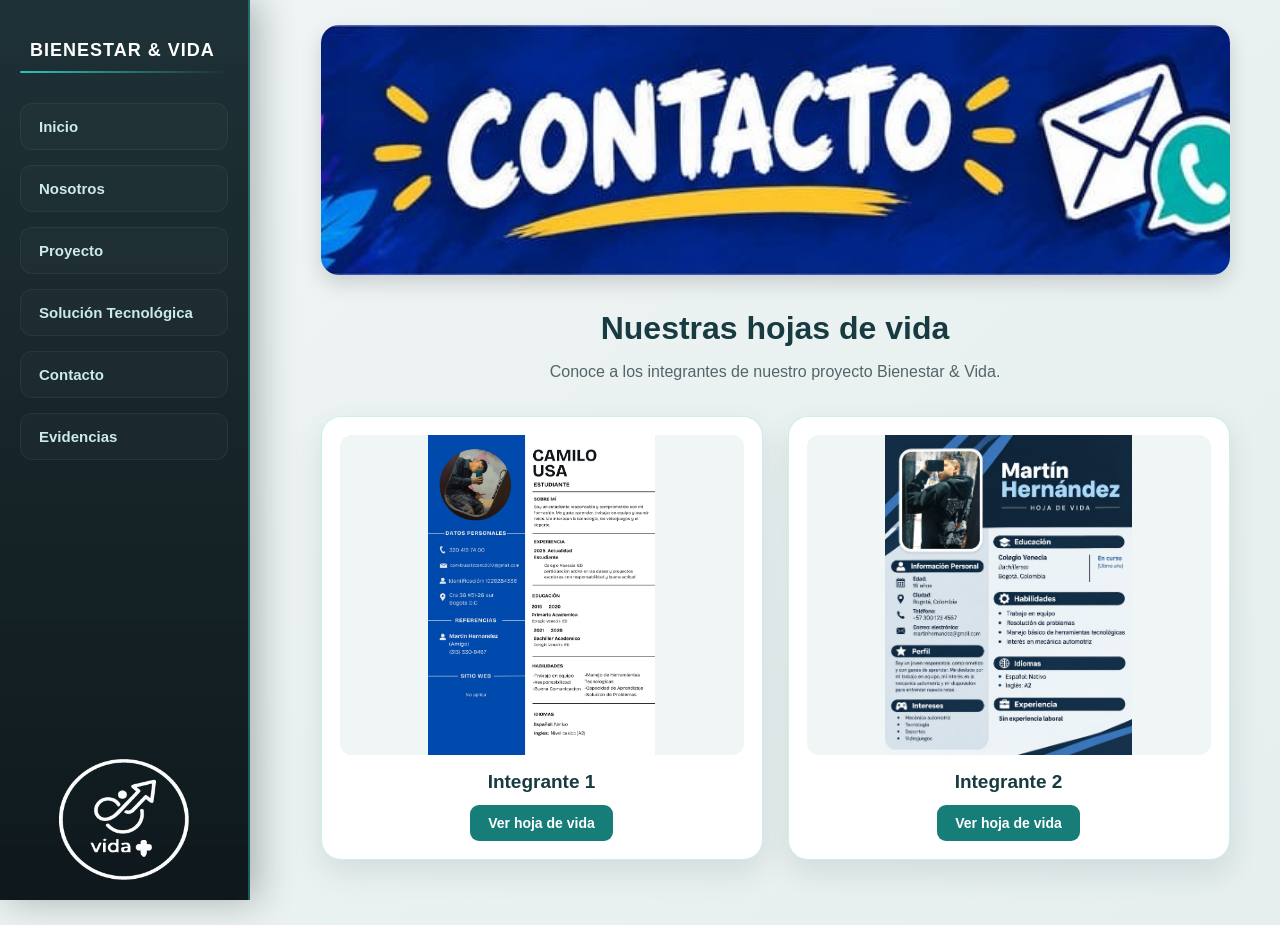
<file: contacto.html>
<!DOCTYPE html>
<html lang="es">
<head>
    <meta charset="UTF-8">
    <meta name="viewport" content="width=device-width, initial-scale=1.0">
    <title>Hojas de vida - Bienestar &amp; Vida</title>
    <link rel="stylesheet" href="contacto.css">
</head>
<body>

    <!-- MENÚ LATERAL -->
    <nav class="menu">
        <div class="menu-header">
            <h3>Bienestar &amp; Vida</h3>
            <div class="divider"></div>
        </div>

        <ul>
            <li><a href="index.html">Inicio</a></li>

            <li class="submenu">
                <a href="#">Nosotros</a>
                <ul>
                    <li><a href="mision.html">Misión</a></li>
                    <li><a href="vision.html">Visión</a></li>
                    <li><a href="objetivo general.html">Objetivo General</a></li>
                    <li><a href="objetivo especifico .html">Objetivo Específico</a></li>
                    <li><a href="pregunta problema.html">Pregunta Problema</a></li>
                    <li><a href="cronograma.html">Cronograma</a></li>
                </ul>
            </li>
            <li><a href="documento.html">Proyecto</a></li>
            <li><a href="solucion tecnologica.html">Solución Tecnológica</a></li>
            <li><a href="contacto.html">Contacto</a></li>
            <li><a href="evidencias.html">Evidencias</a></li>
        </ul>

        <div class="logo-inferior">
            <img src="logo2.png" alt="Logo Vida+">
        </div>
    </nav>

    <!-- CONTENIDO PRINCIPAL -->
    <main class="contenido-hojas">

        <!-- BANNER SUPERIOR -->
        <section class="banner-superior">
            <div class="banner-marco">
                <img src="bannerscontacto.jpeg"
                     alt="Banner de Prevención y Bienestar"
                     class="banner-img">
            </div>
        </section>

        <h1>Nuestras hojas de vida</h1>

        <p class="descripcion">
            Conoce a los integrantes de nuestro proyecto Bienestar &amp; Vida.
        </p>

        <!-- HOJAS DE VIDA -->
        <section class="hojas-vida">

            <article class="tarjeta-hoja">
                <a href="hojadevidacamilo.png" target="_blank">
                    <img src="hojadevidacamilo.png"
                         alt="Hoja de vida del integrante 1">
                </a>

                <h2>Integrante 1</h2>

                <a class="boton-hoja"
                   href="hojadevidacamilo.png"
                   target="_blank">
                    Ver hoja de vida
                </a>
            </article>

            <article class="tarjeta-hoja">
                <a href="hojadevidamartin.jpeg" target="_blank">
                    <img src="hojadevidamartin.jpeg"
                         alt="Hoja de vida del integrante 2">
                </a>

                <h2>Integrante 2</h2>

                <a class="boton-hoja"
                   href="hojadevidamartin.jpeg"
                   target="_blank">
                    Ver hoja de vida
                </a>
            </article>

        </section>

    </main>

</body>
</html>
</file>
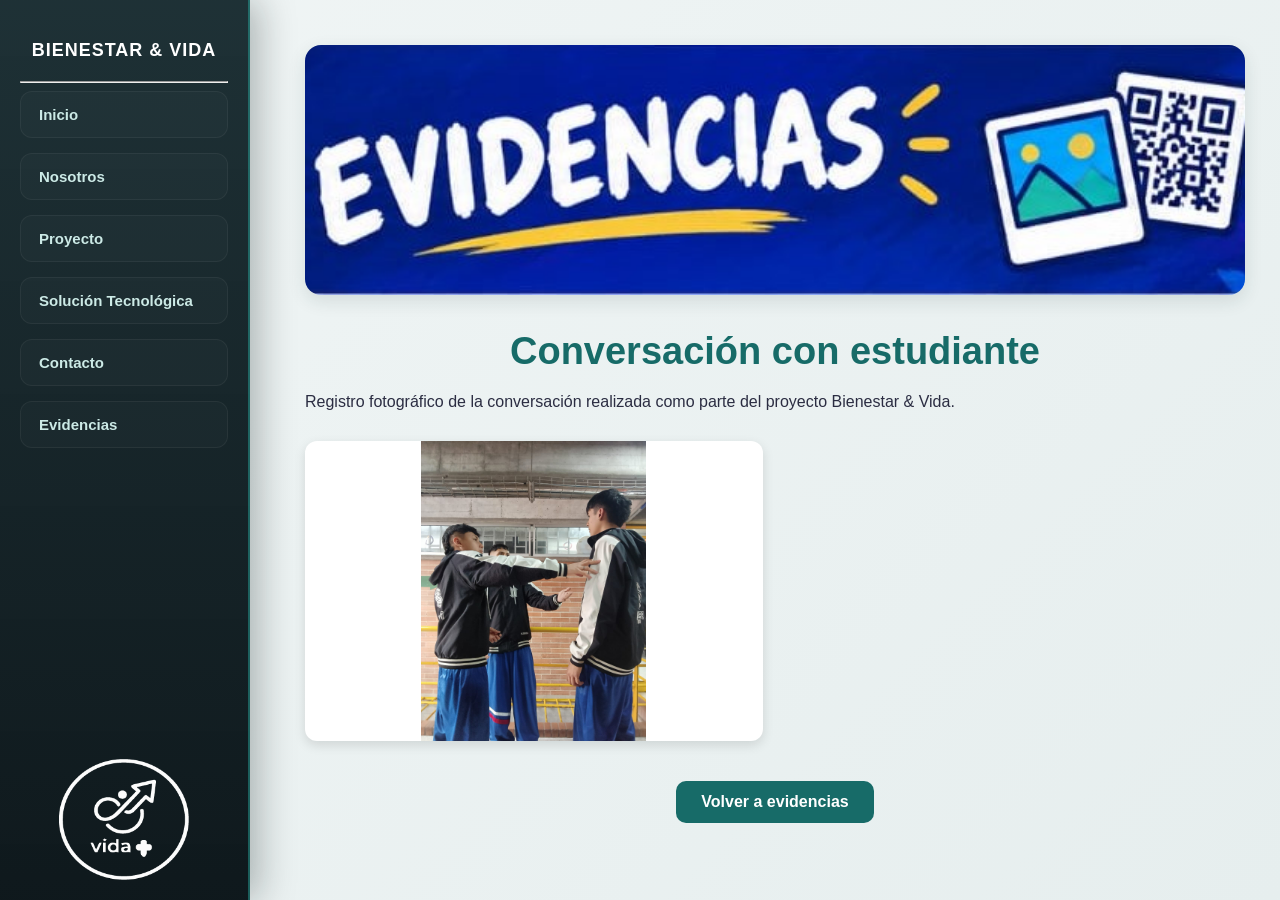
<file: conversacion.html>
<!DOCTYPE html>
<html lang="es">
<head>
    <meta charset="UTF-8">
    <meta name="viewport" content="width=device-width, initial-scale=1.0">
    <title>Conversación con estudiante - Bienestar &amp; Vida</title>
    <link rel="stylesheet" href="evidencias.css">

    <style>
        .contenido {
            min-width: 0;
        }

        /* BANNER SUPERIOR */
        .banner-superior {
            width: 100%;
            max-width: 1100px;
            height: 250px;
            margin: 0 auto 35px;
            overflow: hidden;
            border-radius: 16px;
            box-shadow: 0 6px 18px rgba(25, 60, 60, 0.12);
        }

        .banner-superior img {
            display: block;
            width: 100%;
            height: 100%;
            object-fit: cover;
            object-position: center;
        }

        /* GALERÍA */
        .contenido .galeria {
            display: grid !important;
            grid-template-columns: repeat(2, minmax(0, 1fr)) !important;
            gap: 25px;
            width: 100%;
            max-width: 1100px;
            margin: 30px auto;
            align-items: start;
        }

        .contenido .galeria img {
            display: block;
            width: 100% !important;
            height: 300px;
            object-fit: contain;
            background: #ffffff;
            border-radius: 12px;
            box-shadow: 0 4px 12px rgba(0, 0, 0, 0.12);
            margin: 0 !important;
        }

        @media (max-width: 768px) {
            .banner-superior {
                height: 170px;
                margin-bottom: 25px;
                border-radius: 12px;
            }
        }

        @media (max-width: 600px) {
            .banner-superior {
                height: 140px;
                margin-bottom: 22px;
            }

            .contenido .galeria {
                grid-template-columns: 1fr !important;
            }

            .contenido .galeria img {
                height: auto;
                max-height: 400px;
            }
        }
    </style>
</head>

<body>

    <nav class="menu">
        <h3>Bienestar &amp; Vida</h3>
        <hr>

        <ul>
            <li><a href="index.html">Inicio</a></li>

            <li class="submenu">
                <a href="#">Nosotros</a>
                <ul>
                    <li><a href="mision.html">Misión</a></li>
                    <li><a href="vision.html">Visión</a></li>
                    <li><a href="objetivo general.html">Objetivo general</a></li>
                    <li><a href="objetivo especifico .html">Objetivos específicos</a></li>
                    <li><a href="pregunta problema.html">Pregunta problema</a></li>
                    <li><a href="cronograma.html">Cronograma</a></li>
                </ul>
            </li>
            <li><a href="documento.html">Proyecto</a></li>
            <li><a href="solucion tecnologica.html">Solución Tecnológica</a></li>
            <li><a href="contacto.html">Contacto</a></li>
            <li><a href="evidencias.html">Evidencias</a></li>
        </ul>

        <div class="logo-inferior">
            <img src="logo2.png" alt="Logo Bienestar &amp; Vida">
        </div>
    </nav>

    <main class="contenido">

        <!-- BANNER -->
        <div class="banner-superior">
            <img src="bannersevidencias.jpeg" alt="Banner de Bienestar y Vida">
        </div>

        <h1>Conversación con estudiante</h1>

        <p>
            Registro fotográfico de la conversación realizada como parte
            del proyecto Bienestar &amp; Vida.
        </p>

        <div class="galeria">
            <img src="conversacion.jpeg" alt="Conversación con estudiante">
        </div>

        <a href="evidencias.html" class="volver">Volver a evidencias</a>

    </main>

</body>
</html>
</file>
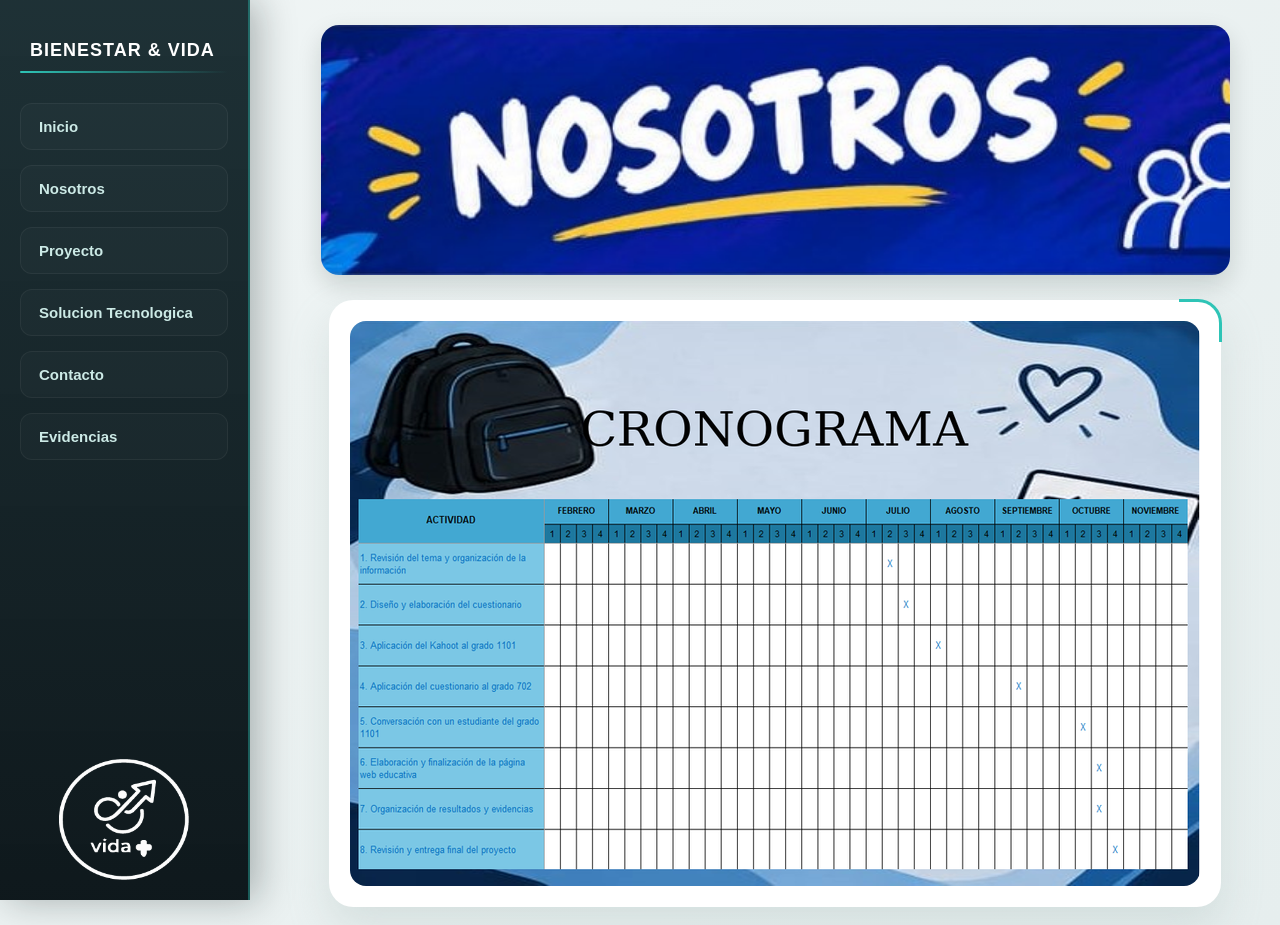
<file: cronograma.html>
<!DOCTYPE html>
<html lang="es">
<head>
    <meta charset="UTF-8">
    <meta name="viewport" content="width=device-width, initial-scale=1.0">
    <title>Cronograma - Prevención y Bienestar</title>

    <link rel="stylesheet" href="cronograma.css">
</head>
<body>

    <nav class="menu">
        <div class="menu-header">
            <h3>Bienestar &amp; Vida</h3>
            <div class="divider"></div>
        </div>

        <ul>
            <li><a href="index.html">Inicio</a></li>

            <li class="submenu">
                <a href="#">Nosotros</a>
                <ul>
                    <li><a href="mision.html">Misión</a></li>
                    <li><a href="vision.html">Visión</a></li>
                    <li><a href="objetivo general.html">Objetivo General</a></li>
                    <li><a href="objetivo especifico .html">Objetivo Específico</a></li>
                    <li><a href="pregunta problema.html">Pregunta Problema</a></li>
                    <li><a href="cronograma.html">Cronograma</a></li>
                </ul>
            </li>
            <li><a href="documento.html">Proyecto</a></li>
            <li><a href="solucion tecnologica.html">Solucion Tecnologica</a></li>
            <li><a href="contacto.html">Contacto</a></li>
            <li><a href="evidencias.html">Evidencias</a></li>
        </ul>

        <div class="logo-inferior">
            <img src="logo2.png" alt="Logo Vida+">
        </div>
    </nav>

    <main class="hero-seccion">

        <!-- Banner superior -->
        <section class="banner-superior">
            <div class="banner-marco">
                <img src="bannernosotros.jpeg" alt="Banner de Prevención" class="banner-img">
            </div>
        </section>

        <!-- Imagen de la misión -->
        <div class="hero-card">
            <div class="hero-imagen">
                <img src="cronograma.png" alt="Misión de la organización">
            </div>
        </div>

    </main>

</body>
</html>
</file>
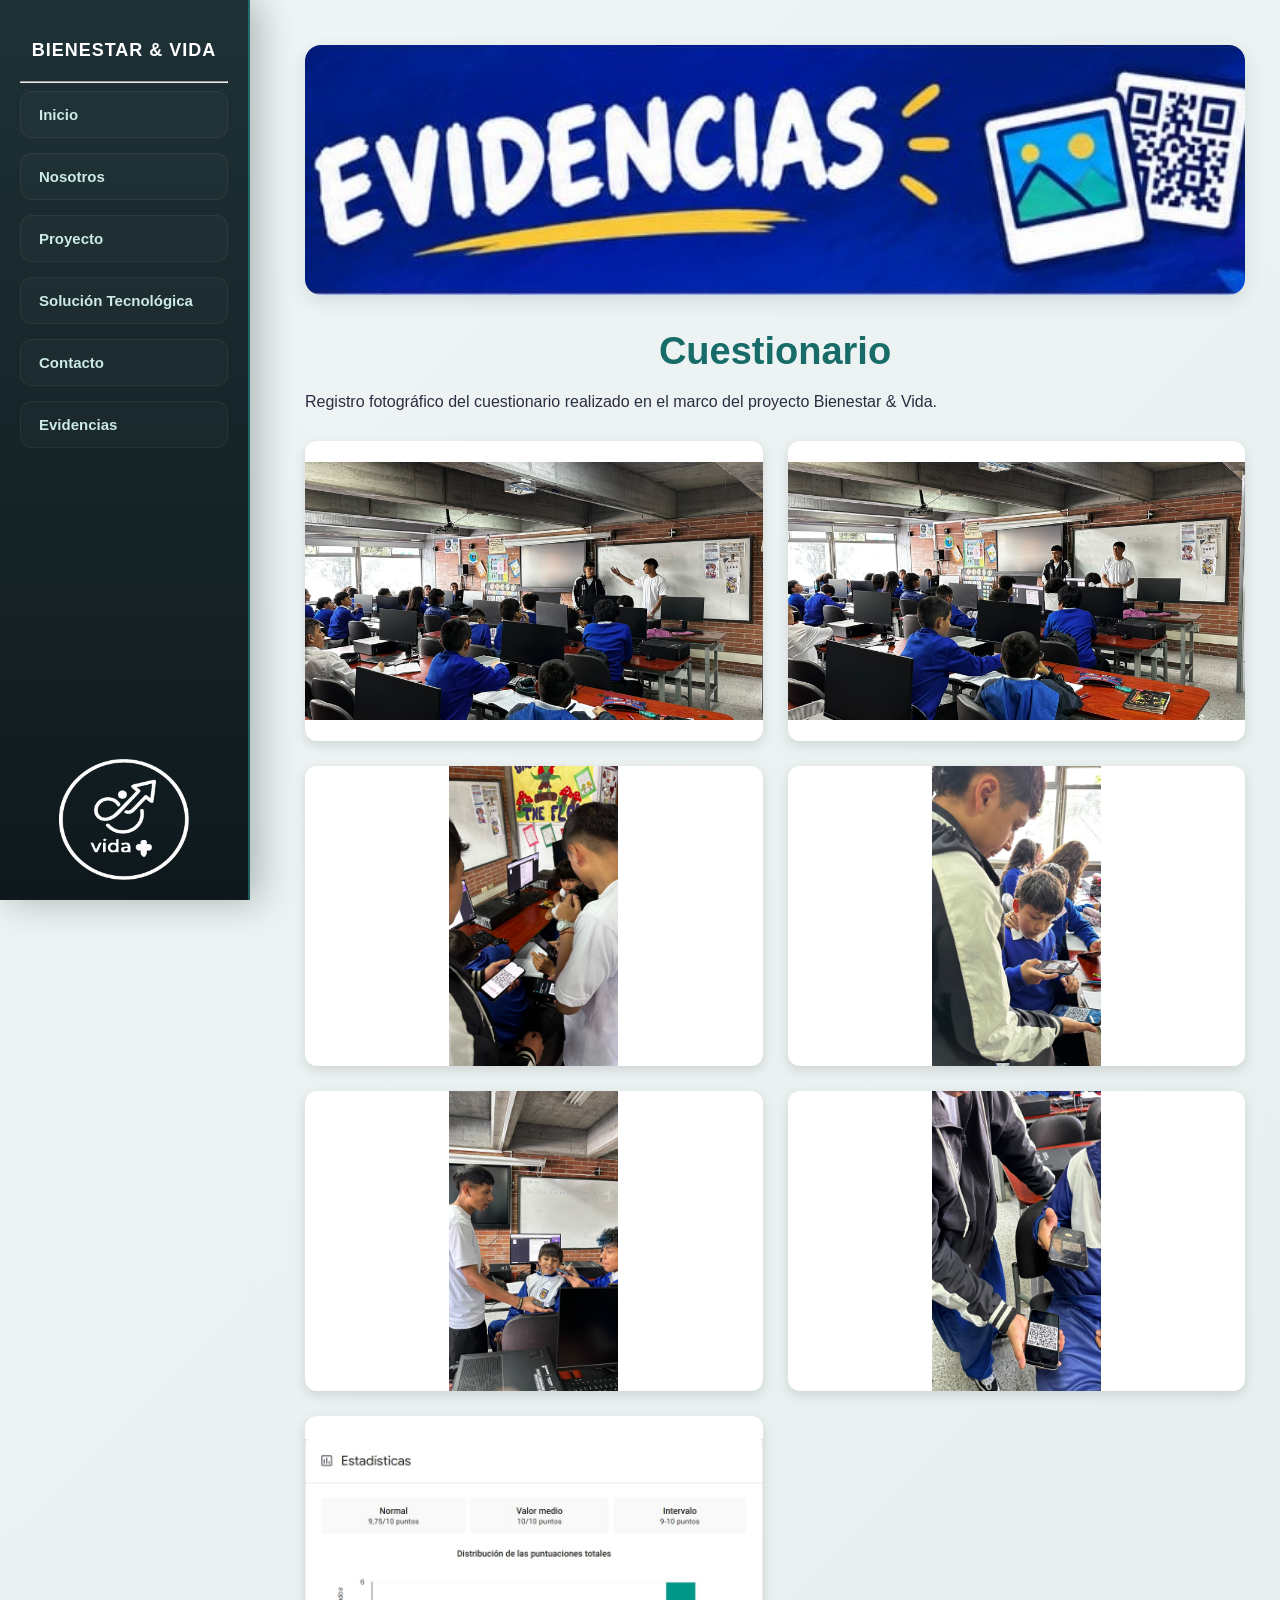
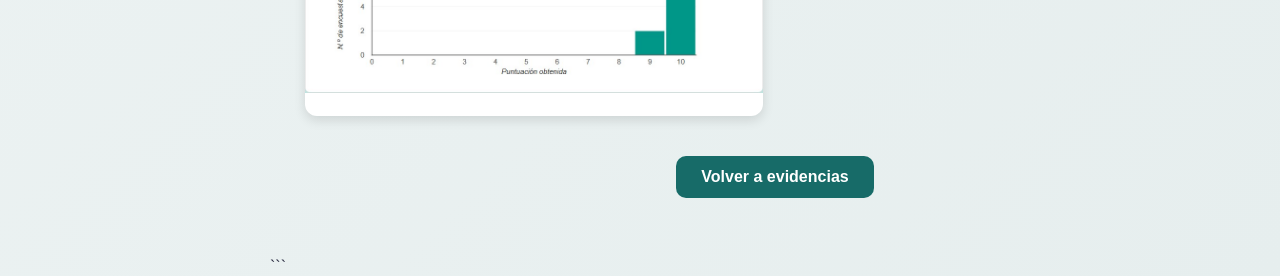
<file: cuestionario.html>
<!DOCTYPE html>
<html lang="es">
<head>
    <meta charset="UTF-8">
    <meta name="viewport" content="width=device-width, initial-scale=1.0">
    <title>Cuestionario - Bienestar &amp; Vida</title>
    <link rel="stylesheet" href="evidencias.css">

    <style>
        .contenido {
            min-width: 0;
        }

        /* BANNER SUPERIOR */
        .banner-superior {
            width: 100%;
            max-width: 1100px;
            height: 250px;
            margin: 0 auto 35px;
            overflow: hidden;
            border-radius: 16px;
            box-shadow: 0 6px 18px rgba(25, 60, 60, 0.12);
        }

        .banner-superior img {
            display: block;
            width: 100%;
            height: 100%;
            object-fit: cover;
            object-position: center;
        }

        /* GALERÍA */
        .contenido .galeria {
            display: grid !important;
            grid-template-columns: repeat(2, minmax(0, 1fr)) !important;
            gap: 25px;
            width: 100%;
            margin: 30px auto;
            align-items: start;
        }

        .contenido .galeria img {
            display: block;
            width: 100% !important;
            height: 300px;
            object-fit: contain;
            background: #ffffff;
            border-radius: 12px;
            box-shadow: 0 4px 12px rgba(0, 0, 0, 0.12);
            margin: 0 !important;
        }

        @media (max-width: 768px) {
            .banner-superior {
                height: 170px;
                margin-bottom: 25px;
                border-radius: 12px;
            }
        }

        @media (max-width: 600px) {
            .banner-superior {
                height: 140px;
                margin-bottom: 22px;
            }

            .contenido .galeria {
                grid-template-columns: 1fr !important;
            }

            .contenido .galeria img {
                height: auto;
                max-height: 400px;
            }
        }
    </style>
</head>

<body>

    <nav class="menu">
        <h3>Bienestar &amp; Vida</h3>
        <hr>

        <ul>
            <li><a href="index.html">Inicio</a></li>

            <li class="submenu">
                <a href="#">Nosotros</a>
                <ul>
                    <li><a href="mision.html">Misión</a></li>
                    <li><a href="vision.html">Visión</a></li>
                    <li><a href="objetivo general.html">Objetivo general</a></li>
                    <li><a href="objetivo especifico .html">Objetivos específicos</a></li>
                    <li><a href="pregunta problema.html">Pregunta problema</a></li>
                    <li><a href="cronograma.html">Cronograma</a></li>
                </ul>
            </li>
            <li><a href="documento.html">Proyecto</a></li>
            <li><a href="solucion tecnologica.html">Solución Tecnológica</a></li>
            <li><a href="contacto.html">Contacto</a></li>
            <li><a href="evidencias.html">Evidencias</a></li>
        </ul>

        <div class="logo-inferior">
            <img src="logo2.png" alt="Logo Bienestar &amp; Vida">
        </div>
    </nav>

    <main class="contenido">

        <!-- BANNER -->
        <div class="banner-superior">
            <img src="bannersevidencias.jpeg" alt="Banner de Bienestar y Vida">
        </div>

        <h1>Cuestionario</h1>

        <p>
            Registro fotográfico del cuestionario realizado en el marco
            del proyecto Bienestar &amp; Vida.
        </p>

        <div class="galeria">
            <img src="1.jpeg" alt="Cuestionario 1">
            <img src="2.jpeg" alt="Cuestionario 2">
            <img src="3.jpeg" alt="Cuestionario 3">
            <img src="4.jpeg" alt="Cuestionario 4">
            <img src="5.jpeg" alt="Cuestionario 5">
            <img src="6.jpeg" alt="Cuestionario 6">
            <img src="7.jpg" alt="Cuestionario 7">
        </div>

        <a href="evidencias.html" class="volver">Volver a evidencias</a>

    </main>

</body>
</html>
```
</file>
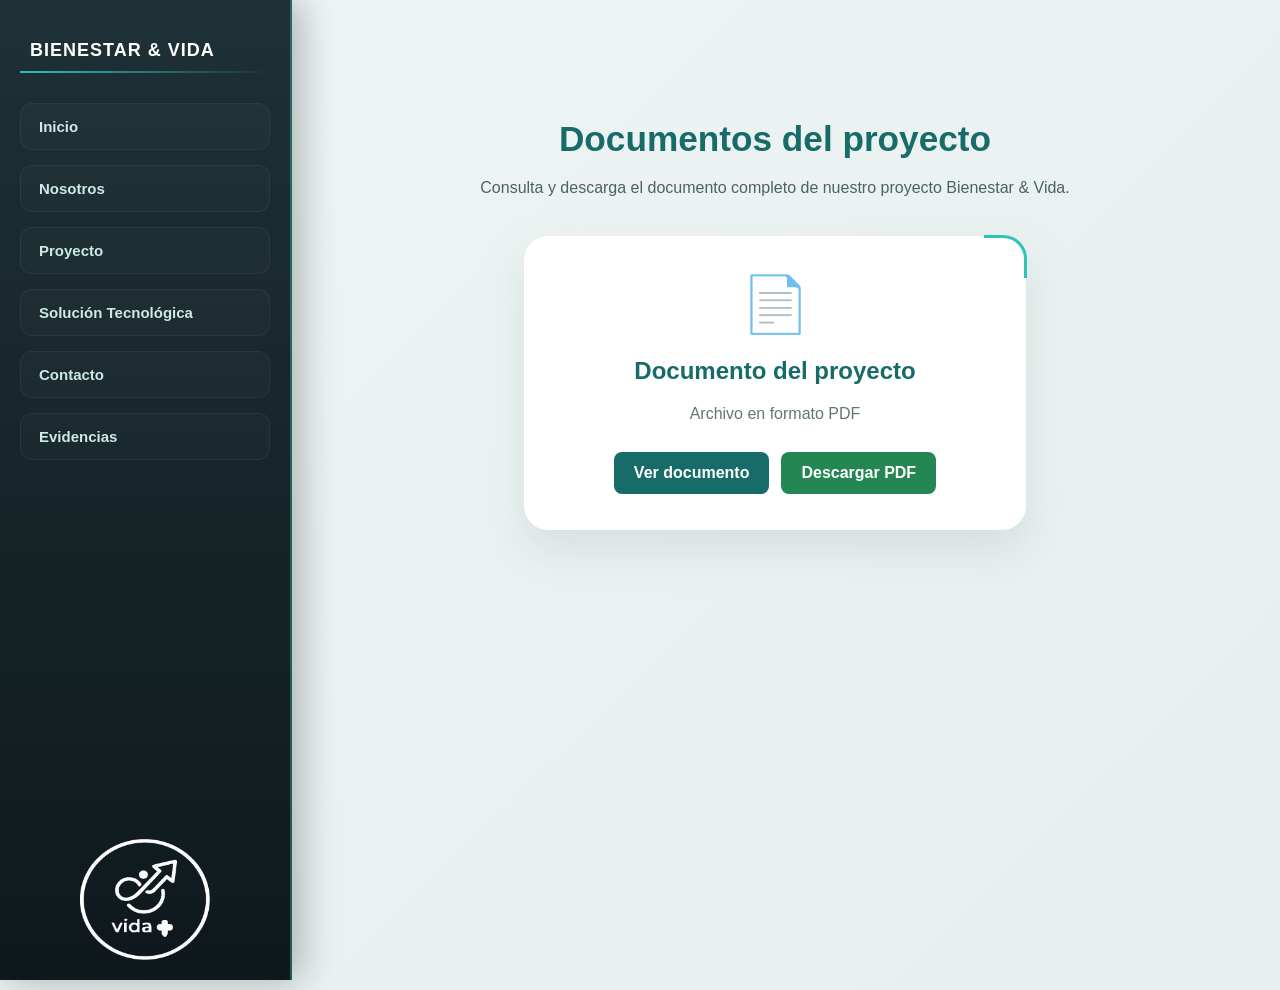
<file: documento.html>
<!DOCTYPE html>
<html lang="es">
<head>
    <meta charset="UTF-8">
    <meta name="viewport" content="width=device-width, initial-scale=1.0">

    <title>Documentos del proyecto - Bienestar &amp; Vida</title>

    <link rel="stylesheet" href="documento.css">
</head>

<body>

    <!-- MENÚ LATERAL -->
    <nav class="menu">
        <h3>Bienestar &amp; Vida</h3>
        <hr>

        <ul>
            <li><a href="index.html">Inicio</a></li>

            <li class="submenu">
                <a href="#">Nosotros</a>
                <ul>
                    <li><a href="mision.html">Misión</a></li>
                    <li><a href="vision.html">Visión</a></li>
                    <li><a href="objetivo general.html">Objetivo general</a></li>
                    <li><a href="objetivo especifico .html">Objetivos específicos</a></li>
                    <li><a href="pregunta problema.html">Pregunta problema</a></li>
                    <li><a href="cronograma.html">Cronograma</a></li>
                </ul>
            </li>

            <li><a href="documento.html">Proyecto</a></li>
            <li><a href="solucion tecnologica.html">Solución Tecnológica</a></li>
            <li><a href="contacto.html">Contacto</a></li>
            <li><a href="evidencias.html">Evidencias</a></li>
        </ul>

        <div class="logo-inferior">
            <img src="logo2.png" alt="Logo Bienestar &amp; Vida">
        </div>
    </nav>

    <!-- CONTENIDO PRINCIPAL -->
    <main class="contenido">

        <section class="documento-pdf">

            <h1>Documentos del proyecto</h1>

            <p class="descripcion">
                Consulta y descarga el documento completo de nuestro proyecto
                Bienestar &amp; Vida.
            </p>

            <div class="tarjeta-pdf">

                <div class="icono-pdf">📄</div>

                <h2>Documento del proyecto</h2>

                <p>Archivo en formato PDF</p>

                <div class="botones-pdf">

                    <!-- VER DOCUMENTO -->
                    <a
                        href="documento.pdf?v=2"
                        target="_blank"
                        rel="noopener noreferrer"
                        class="btn-pdf">
                        Ver documento
                    </a>

                    <!-- DESCARGAR DOCUMENTO -->
                    <a
                        href="documento.pdf"
                        download
                        class="btn-pdf descargar">
                        Descargar PDF
                    </a>

                </div>

            </div>

        </section>

    </main>

</body>
</html>
</file>
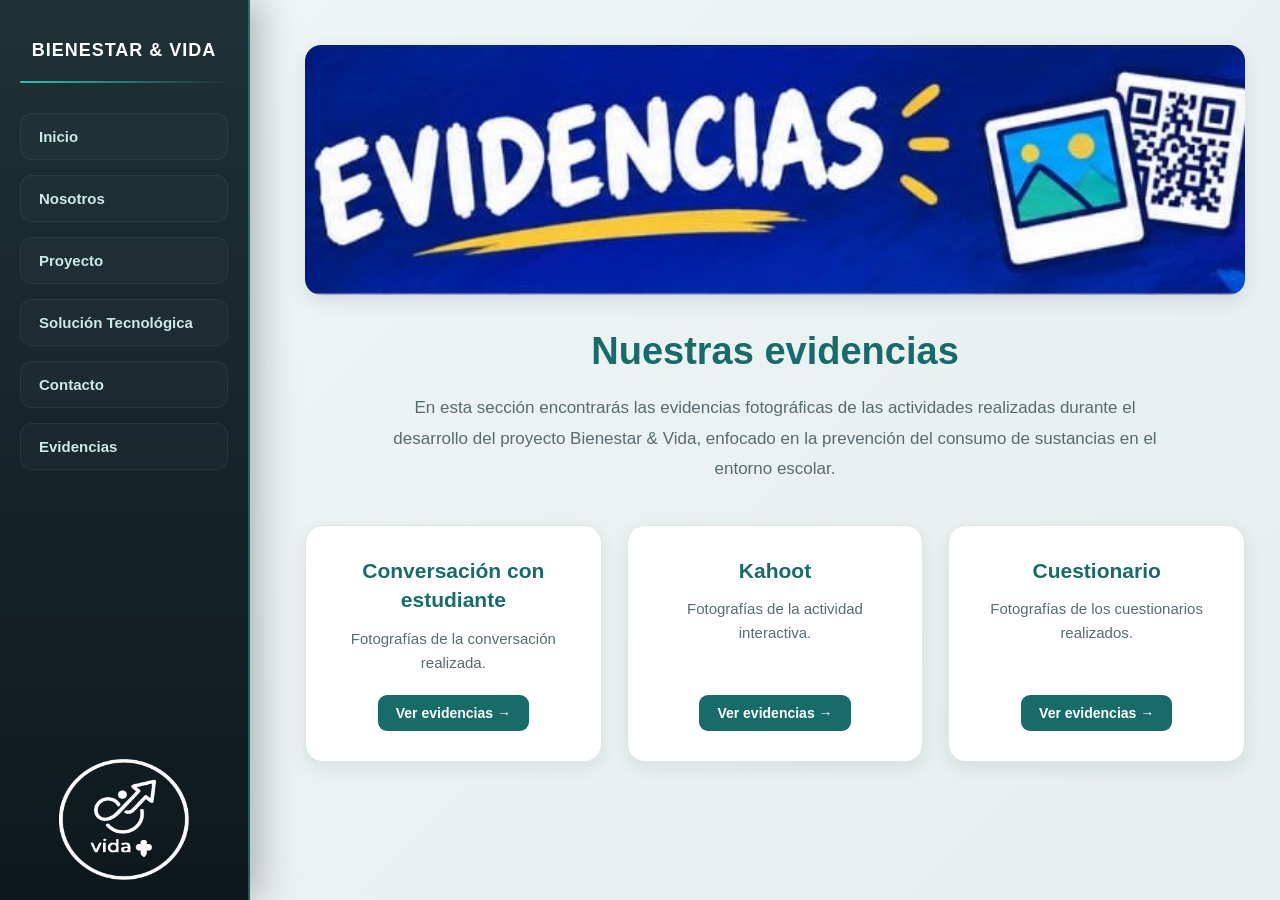
<file: evidencias.html>
<!DOCTYPE html>
<html lang="es">
<head>
    <meta charset="UTF-8">
    <meta name="viewport" content="width=device-width, initial-scale=1.0">
    <title>Evidencias - Bienestar &amp; Vida</title>
    <link rel="stylesheet" href="evidencias.css">
</head>
<body>

    <nav class="menu">
        <div class="menu-header">
            <h3>Bienestar &amp; Vida</h3>
            <div class="divider"></div>
        </div>

        <ul>
            <li><a href="index.html">Inicio</a></li>

            <li class="submenu">
                <a href="#">Nosotros</a>
                <ul>
                    <li><a href="mision.html">Misión</a></li>
                    <li><a href="vision.html">Visión</a></li>
                    <li><a href="objetivo general.html">Objetivo General</a></li>
                    <li><a href="objetivo especifico .html">Objetivo Específico</a></li>
                    <li><a href="pregunta problema.html">Pregunta Problema</a></li>
                    <li><a href="cronograma.html">Cronograma</a></li>
                </ul>
            </li>
            <li><a href="documento.html">Proyecto</a></li>
            <li><a href="solucion tecnologica.html">Solución Tecnológica</a></li>
            <li><a href="contacto.html">Contacto</a></li>
            <li><a href="evidencias.html">Evidencias</a></li>
        </ul>

        <div class="logo-inferior">
            <img src="logo2.png" alt="Logo Bienestar y Vida">
        </div>
    </nav>

    <main class="contenido">

        <!-- BANNER SUPERIOR -->
        <div class="banner-superior">
            <img src="bannersevidencias.jpeg" alt="Banner de Bienestar y Vida">
        </div>

        <h1>Nuestras evidencias</h1>

        <p class="descripcion">
            En esta sección encontrarás las evidencias fotográficas
            de las actividades realizadas durante el desarrollo del
            proyecto Bienestar &amp; Vida, enfocado en la prevención
            del consumo de sustancias en el entorno escolar.
        </p>

        <div class="tarjetas">

            <a href="conversacion.html" class="tarjeta">
                <div class="icono">📸</div>
                <h2>Conversación con estudiante</h2>
                <p>Fotografías de la conversación realizada.</p>
                <span>Ver evidencias →</span>
            </a>

            <a href="kahoot.html" class="tarjeta">
                <div class="icono">🎮</div>
                <h2>Kahoot</h2>
                <p>Fotografías de la actividad interactiva.</p>
                <span>Ver evidencias →</span>
            </a>

            <a href="cuestionario.html" class="tarjeta">
                <div class="icono">📝</div>
                <h2>Cuestionario</h2>
                <p>Fotografías de los cuestionarios realizados.</p>
                <span>Ver evidencias →</span>
            </a>

        </div>
    </main>

</body>
</html>
</file>
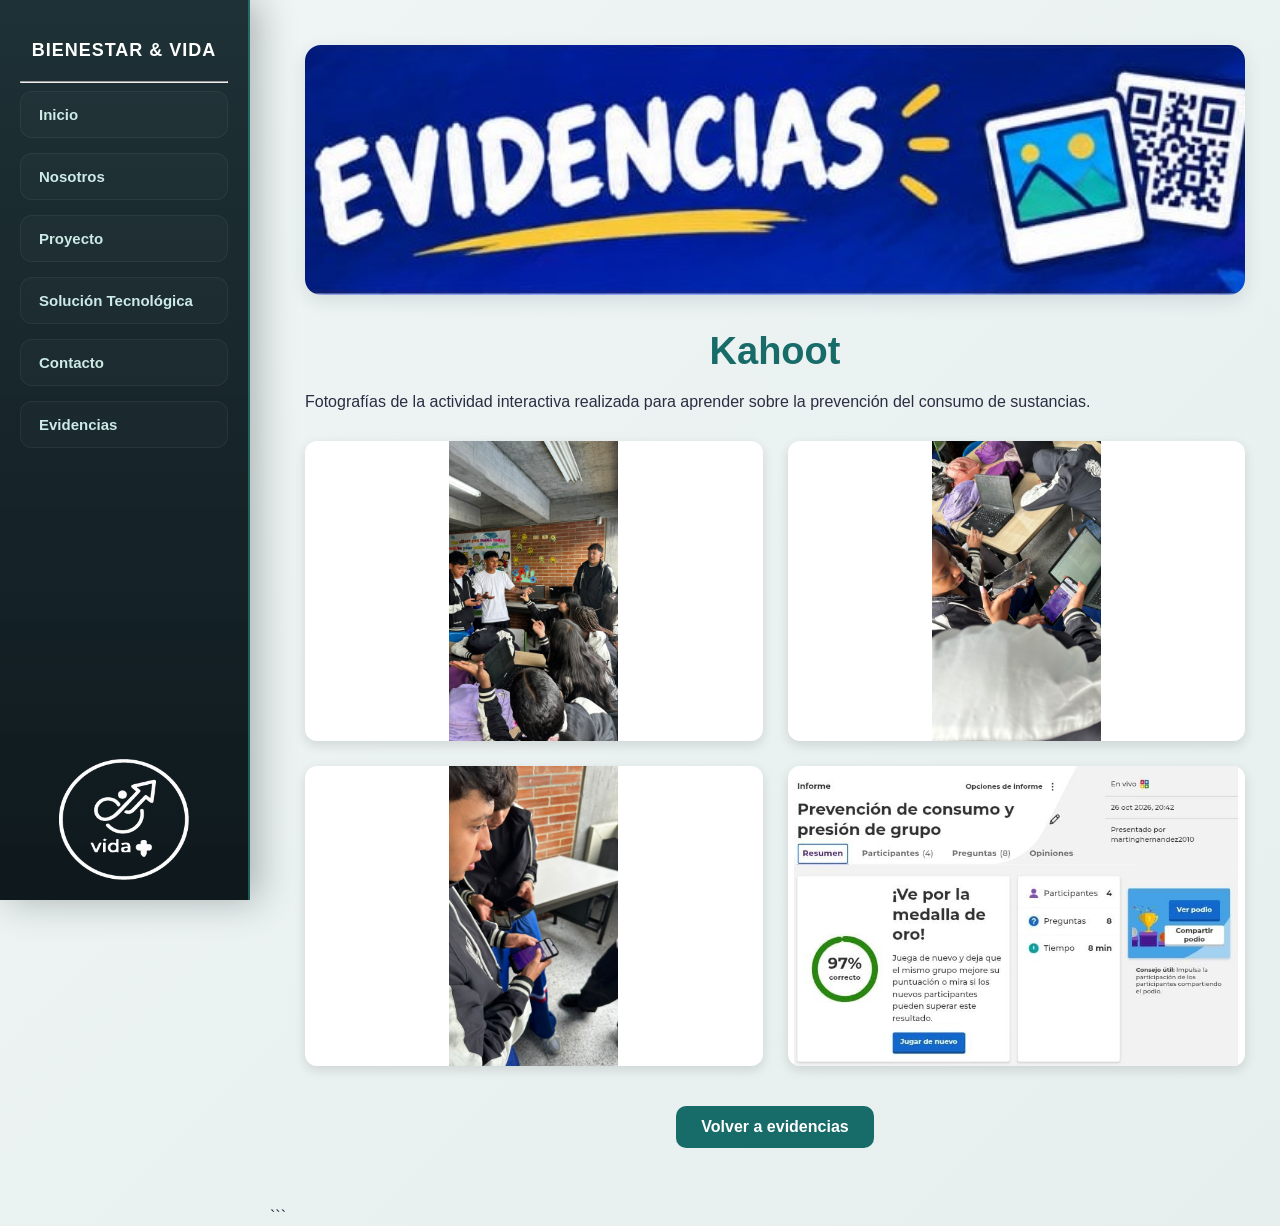
<file: kahoot.html>
<!DOCTYPE html>
<html lang="es">
<head>
    <meta charset="UTF-8">
    <meta name="viewport" content="width=device-width, initial-scale=1.0">
    <title>Kahoot - Bienestar &amp; Vida</title>
    <link rel="stylesheet" href="evidencias.css">

    <style>
        .contenido {
            min-width: 0;
        }

        /* BANNER SUPERIOR */
        .banner-superior {
            width: 100%;
            max-width: 1100px;
            height: 250px;
            margin: 0 auto 35px;
            overflow: hidden;
            border-radius: 16px;
            box-shadow: 0 6px 18px rgba(25, 60, 60, 0.12);
        }

        .banner-superior img {
            display: block;
            width: 100%;
            height: 100%;
            object-fit: cover;
            object-position: center;
        }

        /* GALERÍA */
        .contenido .galeria {
            display: grid !important;
            grid-template-columns: repeat(2, minmax(0, 1fr)) !important;
            gap: 25px;
            width: 100%;
            margin: 30px auto;
            align-items: start;
        }

        .contenido .galeria img {
            display: block;
            width: 100% !important;
            height: 300px;
            object-fit: contain;
            background: #ffffff;
            border-radius: 12px;
            box-shadow: 0 4px 12px rgba(0, 0, 0, 0.12);
            margin: 0 !important;
        }

        @media (max-width: 768px) {
            .banner-superior {
                height: 170px;
                margin-bottom: 25px;
                border-radius: 12px;
            }
        }

        @media (max-width: 600px) {
            .banner-superior {
                height: 140px;
                margin-bottom: 22px;
            }

            .contenido .galeria {
                grid-template-columns: 1fr !important;
            }

            .contenido .galeria img {
                height: auto;
                max-height: 400px;
            }
        }
    </style>
</head>

<body>

    <nav class="menu">
        <h3>Bienestar &amp; Vida</h3>
        <hr>

        <ul>
            <li><a href="index.html">Inicio</a></li>

            <li class="submenu">
                <a href="#">Nosotros</a>
                <ul>
                    <li><a href="mision.html">Misión</a></li>
                    <li><a href="vision.html">Visión</a></li>
                    <li><a href="objetivo general.html">Objetivo general</a></li>
                    <li><a href="objetivo especifico .html">Objetivos específicos</a></li>
                    <li><a href="pregunta problema.html">Pregunta problema</a></li>
                    <li><a href="cronograma.html">Cronograma</a></li>
                </ul>
            </li>
            <li><a href="documento.html">Proyecto</a></li>
            <li><a href="solucion tecnologica.html">Solución Tecnológica</a></li>
            <li><a href="contacto.html">Contacto</a></li>
            <li><a href="evidencias.html">Evidencias</a></li>
        </ul>

        <div class="logo-inferior">
            <img src="logo2.png" alt="Logo Bienestar &amp; Vida">
        </div>
    </nav>

    <main class="contenido">

        <!-- BANNER -->
        <div class="banner-superior">
            <img src="bannersevidencias.jpeg" alt="Banner de Bienestar y Vida">
        </div>

        <h1>Kahoot</h1>

        <p>
            Fotografías de la actividad interactiva realizada para aprender
            sobre la prevención del consumo de sustancias.
        </p>

        <div class="galeria">
            <img src="a.jpeg" alt="Actividad Kahoot 1">
            <img src="b.jpeg" alt="Actividad Kahoot 2">
            <img src="c.jpeg" alt="Actividad Kahoot 3">
            <img src="d.jpeg" alt="Actividad Kahoot 4">
        </div>

        <a href="evidencias.html" class="volver">Volver a evidencias</a>

    </main>

</body>
</html>
```
</file>
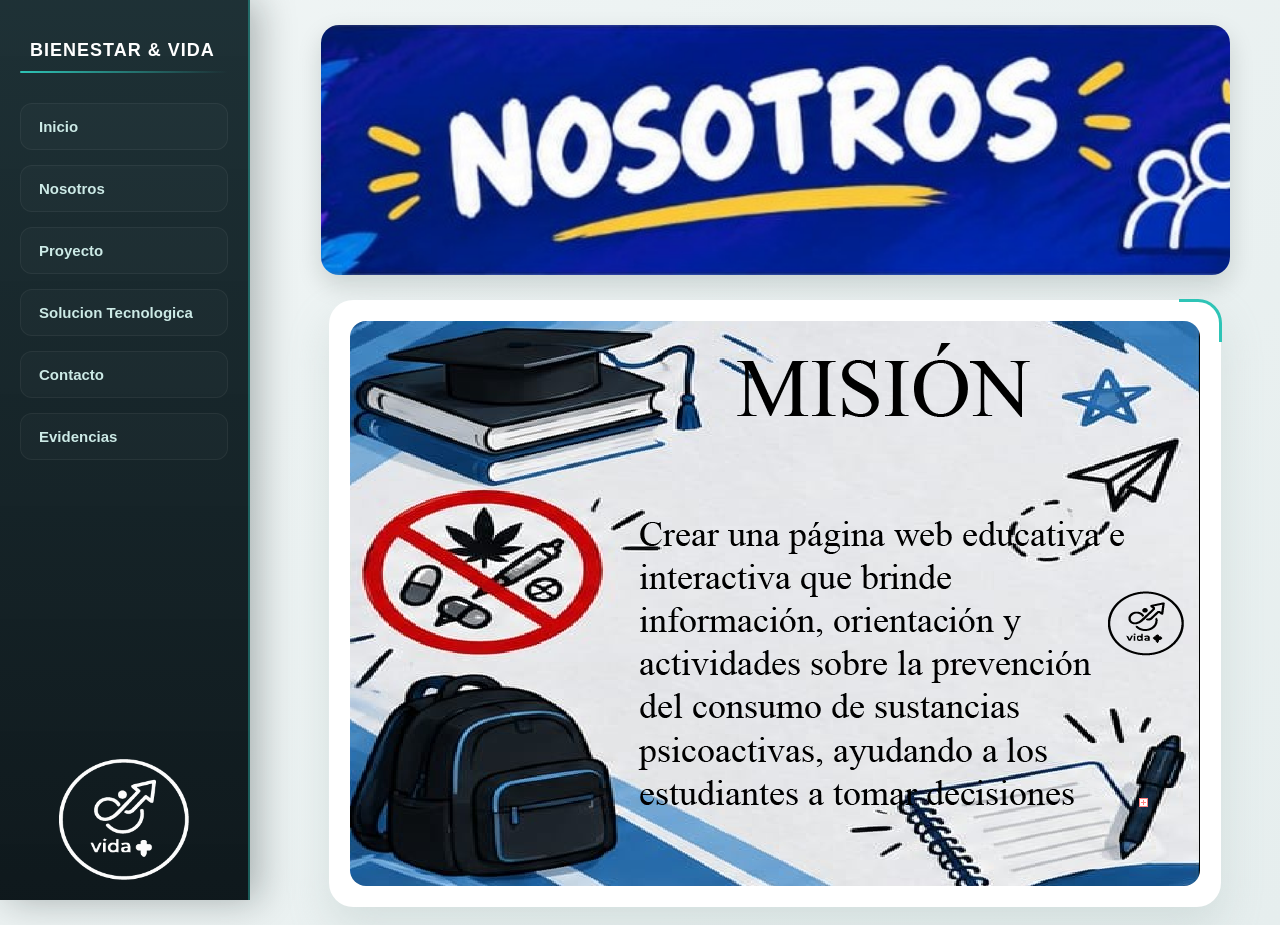
<file: mision.html>
<!DOCTYPE html>
<html lang="es">
<head>
    <meta charset="UTF-8">
    <meta name="viewport" content="width=device-width, initial-scale=1.0">
    <title>Misión - Prevención y Bienestar</title>

    <link rel="stylesheet" href="mision.css">
</head>
<body>

    <nav class="menu">
        <div class="menu-header">
            <h3>Bienestar &amp; Vida</h3>
            <div class="divider"></div>
        </div>

        <ul>
            <li><a href="index.html">Inicio</a></li>

            <li class="submenu">
                <a href="#">Nosotros</a>
                <ul>
                    <li><a href="mision.html">Misión</a></li>
                    <li><a href="vision.html">Visión</a></li>
                    <li><a href="objetivo general.html">Objetivo General</a></li>
                    <li><a href="objetivo especifico .html">Objetivo Específico</a></li>
                    <li><a href="pregunta problema.html">Pregunta Problema</a></li>
                    <li><a href="cronograma.html">Cronograma</a></li>
                </ul>
            </li>
            <li><a href="documento.html">Proyecto</a></li>
            <li><a href="solucion tecnologica.html">Solucion Tecnologica</a></li>
            <li><a href="contacto.html">Contacto</a></li>
            <li><a href="evidencias.html">Evidencias</a></li>
        </ul>

        <div class="logo-inferior">
            <img src="logo2.png" alt="Logo Vida+">
        </div>
    </nav>

    <main class="hero-seccion">

        <!-- Banner superior -->
        <section class="banner-superior">
            <div class="banner-marco">
                <img src="bannernosotros.jpeg" alt="Banner de Prevención" class="banner-img">
            </div>
        </section>

        <!-- Imagen de la misión -->
        <div class="hero-card">
            <div class="hero-imagen">
                <img src="mision.png" alt="Misión de la organización">
            </div>
        </div>

    </main>

</body>
</html>
</file>
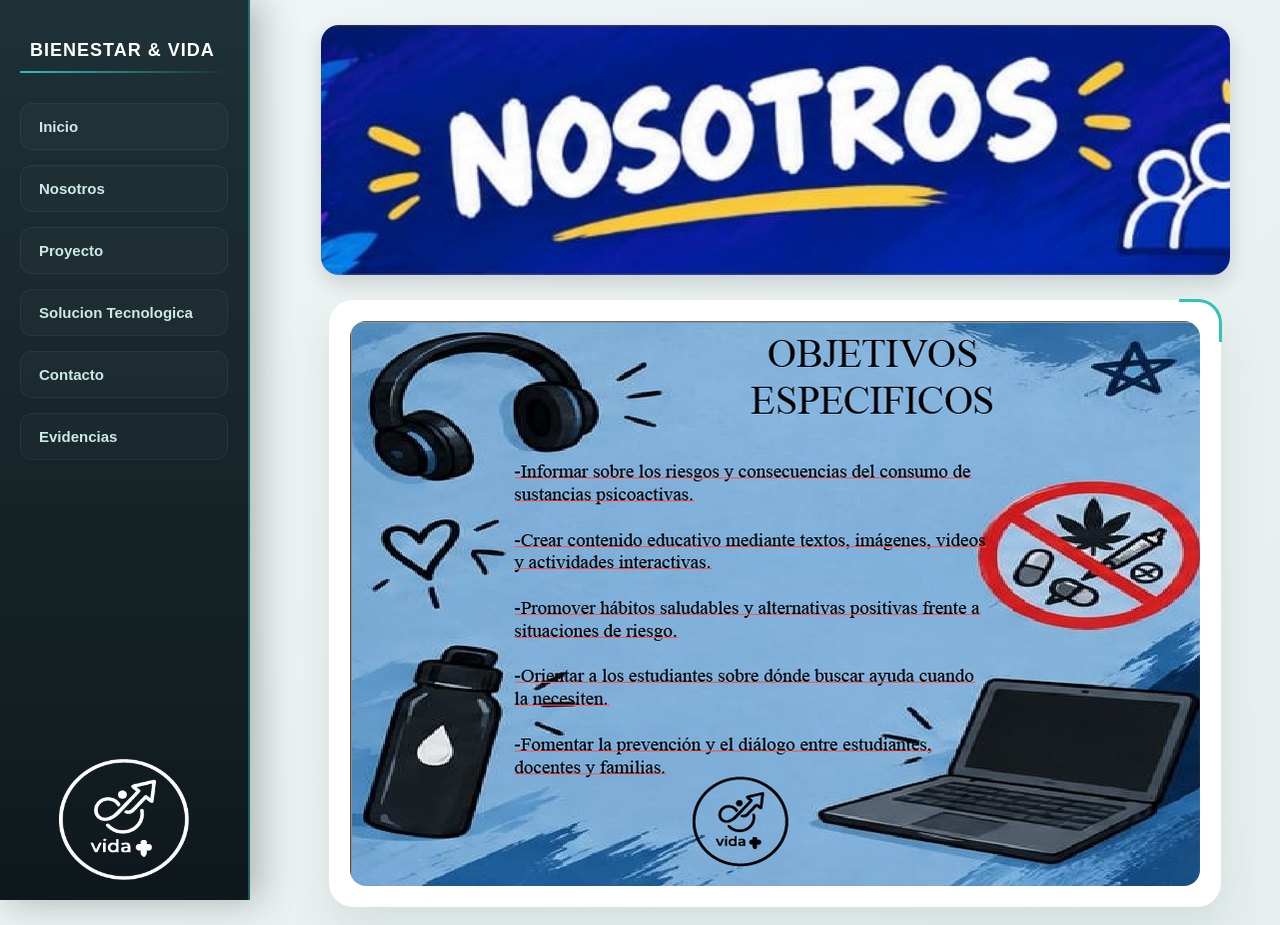
<file: objetivo especifico .html>
<!DOCTYPE html>
<html lang="es">
<head>
    <meta charset="UTF-8">
    <meta name="viewport" content="width=device-width, initial-scale=1.0">
    <title>Objetivo Específico - Prevención y Bienestar</title>

    <link rel="stylesheet" href="objetivo especifico.css">
</head>
<body>

    <nav class="menu">
        <div class="menu-header">
            <h3>Bienestar &amp; Vida</h3>
            <div class="divider"></div>
        </div>

        <ul>
            <li><a href="index.html">Inicio</a></li>

            <li class="submenu">
                <a href="#">Nosotros</a>
                <ul>
                    <li><a href="mision.html">Misión</a></li>
                    <li><a href="vision.html">Visión</a></li>
                    <li><a href="objetivo general.html">Objetivo General</a></li>
                    <li><a href="objetivo especifico .html">Objetivo Específico</a></li>
                    <li><a href="pregunta problema.html">Pregunta Problema</a></li>
                    <li><a href="cronograma.html">Cronograma</a></li>
                </ul>
            </li>
            <li><a href="documento.html">Proyecto</a></li>
            <li><a href="solucion tecnologica.html">Solucion Tecnologica</a></li>
            <li><a href="contacto.html">Contacto</a></li>
            <li><a href="evidencias.html">Evidencias</a></li>
        </ul>

        <div class="logo-inferior">
            <img src="logo2.png" alt="Logo Bienestar y Vida">
        </div>
    </nav>

    <main class="hero-seccion">

        <!-- Banner superior -->
        <section class="banner-superior">
            <div class="banner-marco">
                <img src="bannernosotros.jpeg"
                     alt="Banner de Prevención y Bienestar"
                     class="banner-img">
            </div>
        </section>

        <!-- Imagen de objetivos específicos -->
        <div class="hero-card">
            <div class="hero-imagen">
                <img src="objetivos especificos.png"
                     alt="Objetivos específicos de la organización">
            </div>
        </div>

    </main>

</body>
</html>
</file>
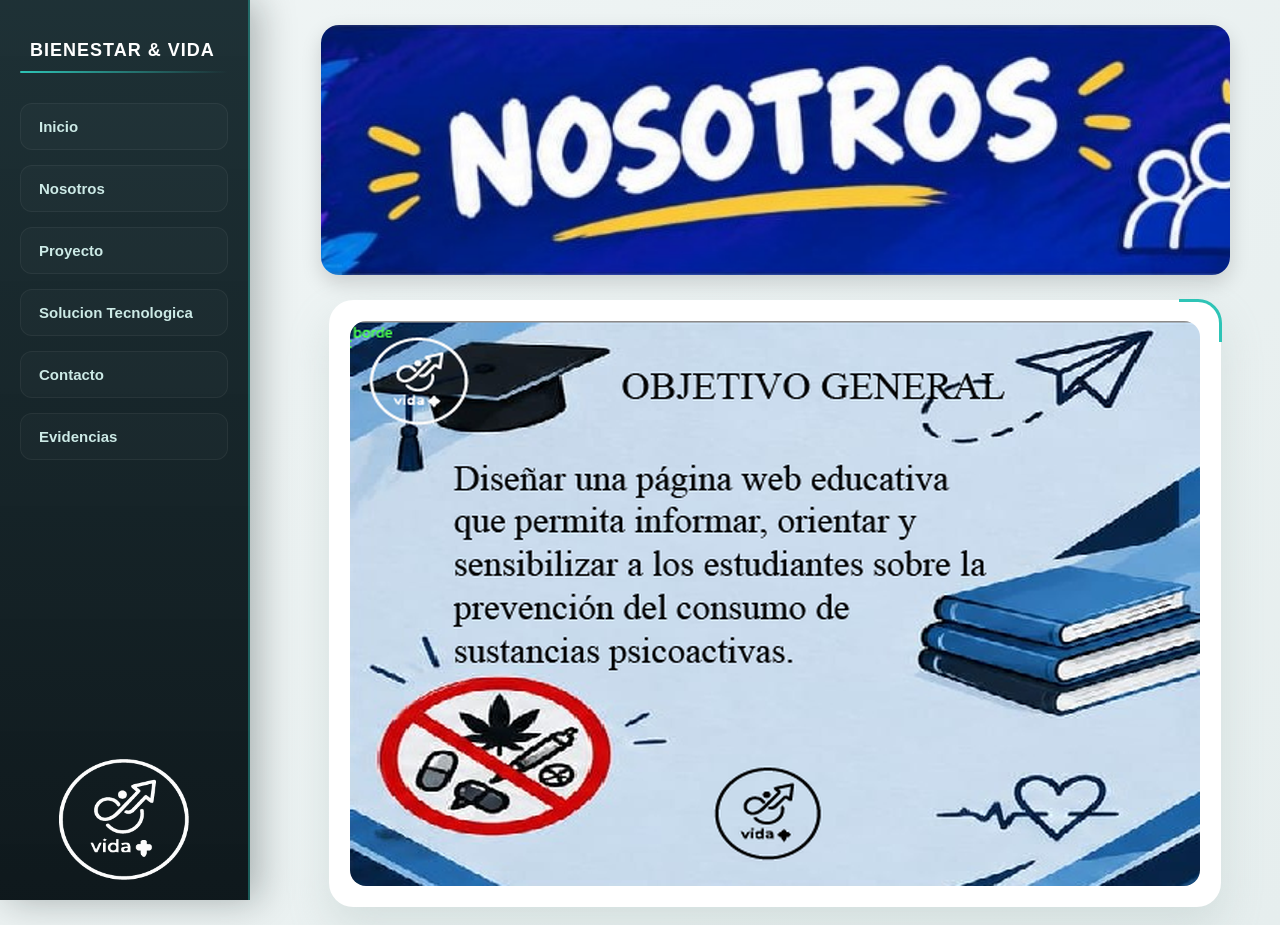
<file: objetivo general.html>
<!DOCTYPE html>
<html lang="es">
<head>
    <meta charset="UTF-8">
    <meta name="viewport" content="width=device-width, initial-scale=1.0">
    <title>Objetivo General - Prevención y Bienestar</title>

    <link rel="stylesheet" href="objetivo general.css">
</head>
<body>

    <nav class="menu">
        <div class="menu-header">
            <h3>Bienestar &amp; Vida</h3>
            <div class="divider"></div>
        </div>

        <ul>
            <li><a href="index.html">Inicio</a></li>

            <li class="submenu">
                <a href="#">Nosotros</a>
                <ul>
                    <li><a href="mision.html">Misión</a></li>
                    <li><a href="vision.html">Visión</a></li>
                    <li><a href="objetivo general.html">Objetivo General</a></li>
                    <li><a href="objetivo especifico .html">Objetivo Específico</a></li>
                    <li><a href="pregunta problema.html">Pregunta Problema</a></li>
                    <li><a href="cronograma.html">Cronograma</a></li>
                </ul>
            </li>
            <li><a href="documento.html">Proyecto</a></li>
            <li><a href="solucion tecnologica.html">Solucion Tecnologica</a></li>
            <li><a href="contacto.html">Contacto</a></li>
            <li><a href="evidencias.html">Evidencias</a></li>
        </ul>

        <div class="logo-inferior">
            <img src="logo2.png" alt="Logo Bienestar y Vida">
        </div>
    </nav>

    <main class="hero-seccion">

        <!-- Banner superior -->
        <section class="banner-superior">
            <div class="banner-marco">
                <img src="bannernosotros.jpeg"
                     alt="Banner de Prevención y Bienestar"
                     class="banner-img">
            </div>
        </section>

        <!-- Imagen del objetivo general -->
        <div class="hero-card">
            <div class="hero-imagen">
                <img src="objetivo general.png"
                     alt="Objetivo general de la organización">
            </div>
        </div>

    </main>

</body>
</html>
</file>
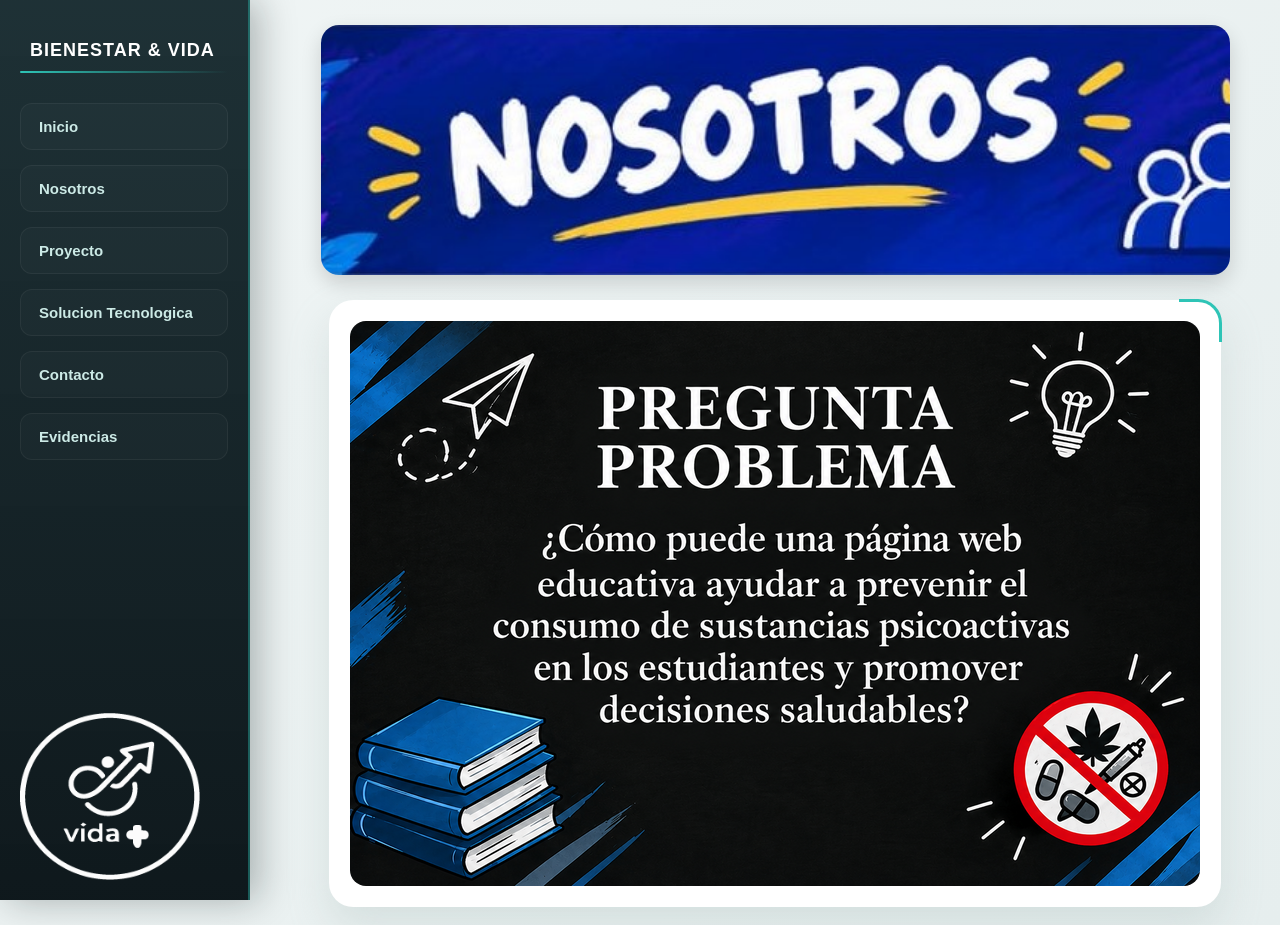
<file: pregunta problema.html>
<!DOCTYPE html>
<html lang="es">
<head>
    <meta charset="UTF-8">
    <meta name="viewport" content="width=device-width, initial-scale=1.0">
    <title>Pregunta Problema - Prevención y Bienestar</title>

    <link rel="stylesheet" href="pregunta problema.css">
</head>
<body>

    <nav class="menu">
        <div class="menu-header">
            <h3>Bienestar & Vida</h3>
            <div class="divider"></div>
        </div>

        <ul>
            <li><a href="index.html">Inicio</a></li>

            <li class="submenu">
                <a href="#">Nosotros</a>
                <ul>
                    <li><a href="mision.html">Misión</a></li>
                    <li><a href="vision.html">Visión</a></li>
                    <li><a href="objetivo general.html">Objetivo General</a></li>
                    <li><a href="objetivo especifico .html">Objetivo Específico</a></li>
                    <li><a href="pregunta problema.html">Pregunta Problema</a></li>
                    <li><a href="cronograma.html">Cronograma</a></li>
                </ul>
            </li>
            <li><a href="documento.html">Proyecto</a></li>
            <li><a href="solucion tecnologica.html">Solucion Tecnologica</a></li>
            <li><a href="contacto.html">Contacto</a></li>
            <li><a href="evidencias.html">Evidencias</a></li>
        </ul>

        <div class="logo-inferior">
            <img src="logo2.png" alt="Logo Vida+">
        </div>
    </nav>

    <main class="hero-seccion">

        <!-- Banner superior -->
        <section class="banner-superior">
            <div class="banner-marco">
                <img src="bannernosotros.jpeg"
                     alt="Banner de Prevención y Bienestar"
                     class="banner-img">
            </div>
        </section>

        <!-- Imagen de Pregunta Problema -->
        <div class="hero-card">
            <div class="hero-imagen">
                <img src="pregunta problema.png"
                     alt="Pregunta problema del proyecto Bienestar y Vida">
            </div>
        </div>

    </main>

</body>
</html>
</file>
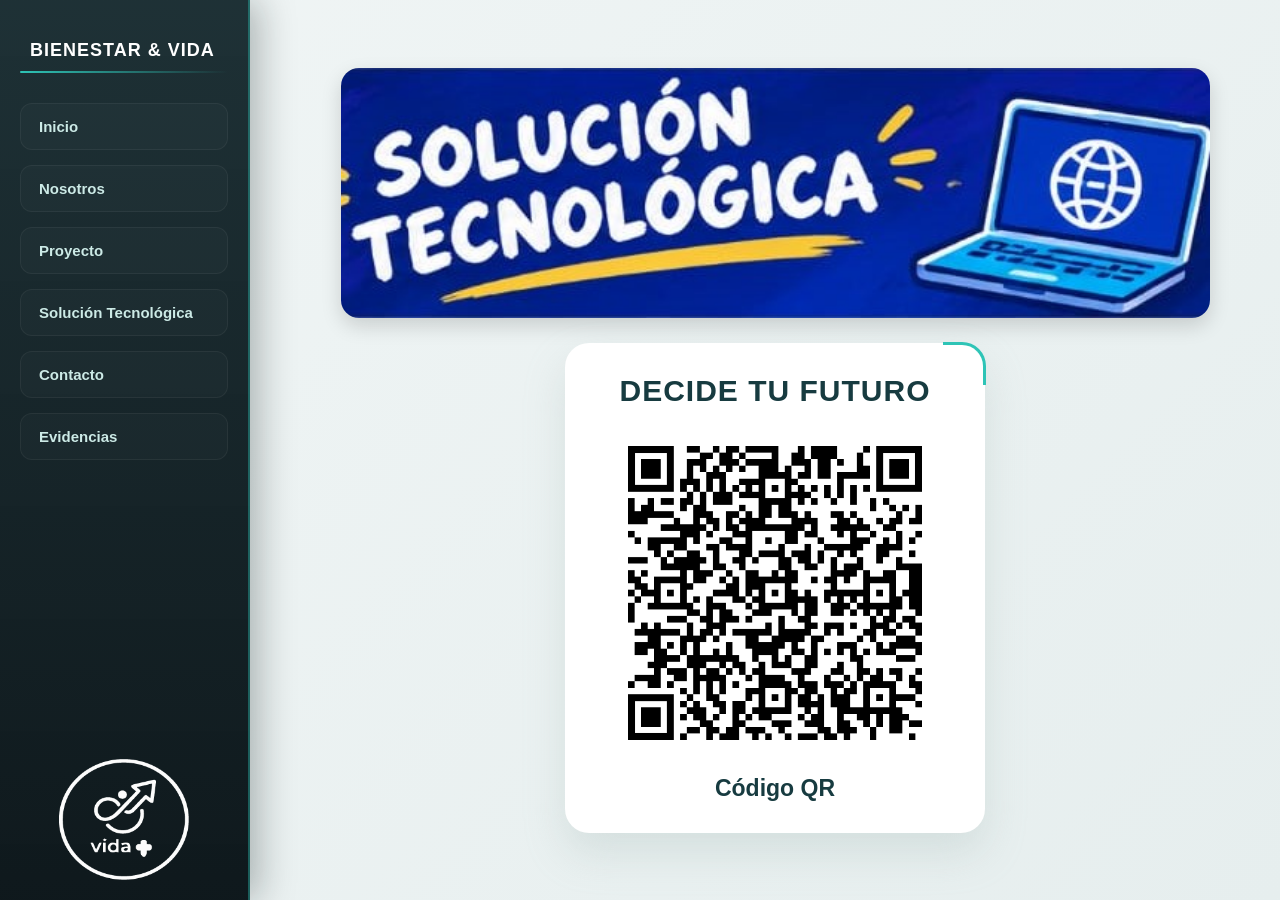
<file: solucion tecnologica.html>
<!DOCTYPE html>
<html lang="es">
<head>
    <meta charset="UTF-8">
    <meta name="viewport" content="width=device-width, initial-scale=1.0">
    <title>Decide tu futuro - Bienestar &amp; Vida</title>
    <link rel="stylesheet" href="solucion tecnologica.css">
</head>
<body>

    <!-- MENÚ LATERAL -->
    <nav class="menu">
        <div class="menu-header">
            <h3>Bienestar &amp; Vida</h3>
            <div class="divider"></div>
        </div>

        <ul>
            <li><a href="index.html">Inicio</a></li>

            <li class="submenu">
                <a href="#">Nosotros</a>
                <ul>
                    <li><a href="mision.html">Misión</a></li>
                    <li><a href="vision.html">Visión</a></li>
                    <li><a href="objetivo general.html">Objetivo General</a></li>
                    <li><a href="objetivo especifico .html">Objetivo Específico</a></li>
                    <li><a href="pregunta problema.html">Pregunta Problema</a></li>
                    <li><a href="cronograma.html">Cronograma</a></li>
                </ul>
            </li>
            <li><a href="documento.html">Proyecto</a></li>
            <li><a href="solucion tecnologica.html">Solución Tecnológica</a></li>
            <li><a href="contacto.html">Contacto</a></li>
            <li><a href="evidencias.html">Evidencias</a></li>
        </ul>

        <div class="logo-inferior">
            <img src="logo2.png" alt="Logo Bienestar y Vida">
        </div>
    </nav>

    <!-- CONTENIDO PRINCIPAL -->
    <main class="contenido-qr">

        <!-- BANNER SUPERIOR -->
        <section class="banner-superior">
            <div class="banner-marco">
                <img
                    src="bannerssolucion.jpeg"
                    alt="Banner de Prevención y Bienestar"
                    class="banner-img"
                >
            </div>
        </section>

        <!-- TARJETA DEL CÓDIGO QR -->
        <div class="tarjeta-qr">
            <h1>Decide tu futuro</h1>

            <img
                src="qrcodest.png"
                alt="Código QR del proyecto Bienestar y Vida"
            >

            <h2>Código QR</h2>
        </div>

    </main>

</body>
</html>
</file>
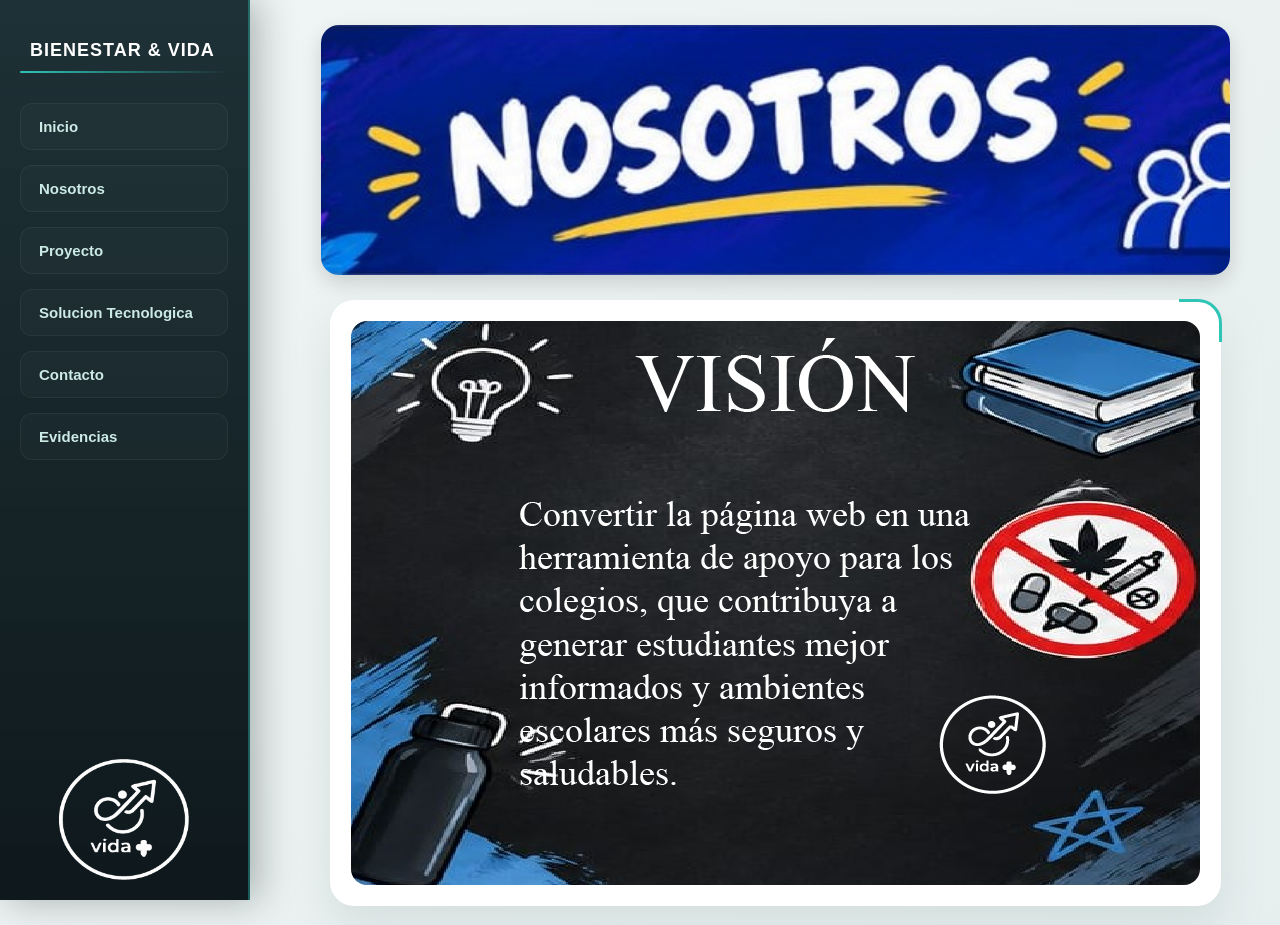
<file: vision.html>
<!DOCTYPE html>
<html lang="es">
<head>
    <meta charset="UTF-8">
    <meta name="viewport" content="width=device-width, initial-scale=1.0">
    <title>Visión - Prevención y Bienestar</title>

    <link rel="stylesheet" href="vision.css">
</head>
<body>

    <nav class="menu">
        <div class="menu-header">
            <h3>Bienestar &amp; Vida</h3>
            <div class="divider"></div>
        </div>

        <ul>
            <li><a href="index.html">Inicio</a></li>

            <li class="submenu">
                <a href="#">Nosotros</a>
                <ul>
                    <li><a href="mision.html">Misión</a></li>
                    <li><a href="vision.html">Visión</a></li>
                    <li><a href="objetivo general.html">Objetivo General</a></li>
                    <li><a href="objetivo especifico .html">Objetivo Específico</a></li>
                    <li><a href="pregunta problema.html">Pregunta Problema</a></li>
                    <li><a href="cronograma.html">Cronograma</a></li>
                </ul>
            </li>
            <li><a href="documento.html">Proyecto</a></li>
            <li><a href="solucion tecnologica.html">Solucion Tecnologica</a></li>
            <li><a href="contacto.html">Contacto</a></li>
            <li><a href="evidencias.html">Evidencias</a></li>
        </ul>

        <div class="logo-inferior">
            <img src="logo2.png" alt="Logo Bienestar y Vida">
        </div>
    </nav>

    <main class="hero-seccion">

        <!-- Banner superior -->
        <section class="banner-superior">
            <div class="banner-marco">
                <img src="bannernosotros.jpeg"
                     alt="Banner de Prevención y Bienestar"
                     class="banner-img">
            </div>
        </section>

        <!-- Imagen de Visión -->
        <div class="hero-card">
            <div class="hero-imagen">
                <img src="vision.png" alt="Visión de la organización">
            </div>
        </div>

    </main>

</body>
</html>
</file>
<file: contacto.css>
/* CONFIGURACIÓN GENERAL */
body {
    margin: 0;
    padding-top: 0;
    padding-left: 270px;
    min-height: 100vh;
    font-family: 'Segoe UI', Roboto, Helvetica, Arial, sans-serif;
    background: linear-gradient(135deg, #f0f5f5 0%, #e6eeee 100%);
    color: #2b2d42;
    overflow-x: hidden;
}

/* MENÚ LATERAL */
.menu {
    background: linear-gradient(180deg, rgba(18, 38, 43, 0.95) 0%, rgba(10, 20, 24, 0.98) 100%);
    backdrop-filter: blur(15px);
    -webkit-backdrop-filter: blur(15px);
    position: fixed;
    top: 0;
    left: 0;
    width: 250px;
    height: 100vh;
    padding: 40px 20px;
    border-right: 2px solid rgba(46, 196, 182, 0.4);
    box-shadow: 8px 0 35px rgba(10, 24, 23, 0.3);
    z-index: 1000;
    box-sizing: border-box;
    transition: all 0.4s cubic-bezier(0.25, 0.8, 0.25, 1);
}

.menu-header h3 {
    color: #ffffff;
    margin: 0 0 10px 10px;
    font-size: 18px;
    letter-spacing: 1px;
    text-transform: uppercase;
    font-weight: 700;
}

.menu-header .divider {
    height: 2px;
    background: linear-gradient(90deg, #2ec4b6, transparent);
    margin-bottom: 30px;
    border-radius: 2px;
}

/* LISTA PRINCIPAL */
.menu > ul {
    list-style: none;
    margin: 0;
    padding: 0;
    display: flex;
    flex-direction: column;
    gap: 15px;
}

.menu ul li {
    position: relative;
    margin: 0;
    width: 100%;
}

.menu ul li a {
    display: block;
    padding: 14px 18px;
    color: #cceae6;
    text-decoration: none;
    font-weight: 600;
    font-size: 15px;
    border-radius: 12px;
    position: relative;
    overflow: hidden;
    background: rgba(255, 255, 255, 0.02);
    border: 1px solid rgba(255, 255, 255, 0.05);
    transition: all 0.3s ease;
}

.menu ul li a::before {
    content: '';
    position: absolute;
    left: 0;
    top: 50%;
    transform: translateY(-50%);
    height: 0%;
    width: 4px;
    background-color: #2ec4b6;
    box-shadow: 0 0 10px #2ec4b6;
    transition: all 0.3s ease;
    border-radius: 0 4px 4px 0;
}

.menu ul li a:hover {
    color: #ffffff;
    background: linear-gradient(90deg, rgba(46, 196, 182, 0.15) 0%, rgba(46, 196, 182, 0.02) 100%);
    border-color: rgba(46, 196, 182, 0.3);
    transform: translateX(4px);
    box-shadow: 0 4px 15px rgba(46, 196, 182, 0.1);
}

.menu ul li a:hover::before {
    height: 60%;
}

/* SUBMENÚ */
.menu .submenu > ul {
    display: none;
    position: static;
    width: 100%;
    margin-top: 8px;
    padding: 8px;
    list-style: none;
    background: rgba(11, 22, 26, 0.85);
    border-left: 2px solid #2ec4b6;
    border-radius: 10px;
    box-shadow: inset 0 0 10px rgba(0, 0, 0, 0.5);
    box-sizing: border-box;
}

.menu .submenu:hover > ul,
.menu .submenu:focus-within > ul {
    display: block;
    animation: fadeInSlide 0.3s ease forwards;
}

.menu .submenu > ul li {
    margin: 4px 0;
}

.menu .submenu > ul li a {
    padding: 10px 14px;
    font-size: 13.5px;
    color: #99d5cd;
    background: transparent;
    border: none;
}

.menu .submenu > ul li a:hover {
    color: #ffffff;
    background: rgba(46, 196, 182, 0.25);
    box-shadow: none;
    transform: translateX(2px);
}

/* LOGO INFERIOR */
.logo-inferior {
    position: absolute;
    bottom: 20px;
    left: 0;
    width: 100%;
    display: flex;
    justify-content: center;
}

.logo-inferior img {
    width: 130px;
    height: auto;
    object-fit: contain;
}

/* CONTENIDO DE HOJAS DE VIDA */
.contenido-hojas {
    width: 90%;
    max-width: 1100px;
    margin: 25px auto 60px;
    text-align: center;
    box-sizing: border-box;
}

/* BANNER SUPERIOR */
.banner-superior {
    width: 100%;
    margin-bottom: 35px;
}

.banner-marco {
    width: 100%;
    height: 250px;
    overflow: hidden;
    border-radius: 18px;
    box-shadow: 0 8px 20px rgba(0, 0, 0, 0.15);
}

.banner-img {
    display: block;
    width: 100%;
    height: 100%;
    object-fit: cover;
    object-position: center;
}

/* TÍTULO Y DESCRIPCIÓN */
.contenido-hojas h1 {
    color: #173b40;
    font-size: 32px;
    margin-bottom: 10px;
}

.contenido-hojas .descripcion {
    color: #526568;
    font-size: 16px;
    margin-bottom: 35px;
}

/* ORGANIZACIÓN DE LAS HOJAS DE VIDA */
.hojas-vida {
    display: grid;
    grid-template-columns: repeat(auto-fit, minmax(240px, 1fr));
    gap: 25px;
    align-items: start;
}

.tarjeta-hoja {
    background: #ffffff;
    padding: 18px;
    border-radius: 20px;
    border: 1px solid rgba(46, 196, 182, 0.25);
    box-shadow: 0 12px 30px rgba(40, 75, 73, 0.12);
    transition: transform 0.3s ease, box-shadow 0.3s ease;
    box-sizing: border-box;
}

.tarjeta-hoja:hover {
    transform: translateY(-5px);
    box-shadow: 0 18px 35px rgba(40, 75, 73, 0.2);
}

.tarjeta-hoja a {
    display: block;
    text-decoration: none;
}

.tarjeta-hoja img {
    display: block;
    width: 100%;
    height: 320px;
    object-fit: contain;
    background: #f0f5f5;
    border-radius: 12px;
}

.tarjeta-hoja h2 {
    color: #173b40;
    font-size: 19px;
    margin: 16px 0 12px;
}

.boton-hoja {
    display: inline-block !important;
    width: auto;
    padding: 10px 18px;
    background: #167d78;
    color: #ffffff;
    border-radius: 9px;
    font-size: 14px;
    font-weight: 600;
    text-decoration: none;
    transition: background 0.3s ease;
}

.boton-hoja:hover {
    background: #105d59;
}

/* ANIMACIÓN */
@keyframes fadeInSlide {
    from {
        opacity: 0;
        transform: translateY(-5px);
    }
    to {
        opacity: 1;
        transform: translateY(0);
    }
}

/* DISEÑO PARA CELULARES */
@media (max-width: 768px) {
    body {
        padding-left: 0;
        padding-top: 160px;
    }

    .menu {
        width: 100%;
        height: auto;
        padding: 15px 10px;
        border-right: none;
        border-bottom: 2px solid rgba(46, 196, 182, 0.5);
        background: rgba(14, 28, 33, 0.98);
    }

    .menu-header {
        display: none;
    }

    .menu > ul {
        flex-direction: row;
        justify-content: center;
        flex-wrap: wrap;
        gap: 5px;
    }

    .menu ul li {
        width: auto;
    }

    .menu ul li a {
        padding: 10px 12px;
        font-size: 13px;
        border-radius: 8px;
    }

    .menu ul li a:hover {
        transform: translateY(-2px);
    }

    .menu ul li a::before {
        display: none;
    }

    .menu .submenu > ul {
        position: absolute;
        top: 100%;
        left: 50%;
        transform: translateX(-50%);
        width: 200px;
        background: rgba(10, 20, 24, 0.98);
        border: 1px solid rgba(46, 196, 182, 0.4);
        box-shadow: 0 10px 25px rgba(0, 0, 0, 0.5);
    }

    .menu .submenu:hover > ul,
    .menu .submenu:focus-within > ul {
        animation: fadeInSlide 0.2s ease forwards;
    }

    .menu .submenu > ul li {
        width: 100%;
    }

    .contenido-hojas {
        width: 100%;
        margin: 20px auto;
        padding: 15px;
    }

    .contenido-hojas h1 {
        font-size: 26px;
    }

    .banner-superior {
        margin-bottom: 25px;
    }

    .banner-marco {
        height: 170px;
    }

    .hojas-vida {
        grid-template-columns: 1fr;
        gap: 20px;
    }

    .tarjeta-hoja img {
        height: auto;
        max-height: 450px;
    }

    .logo-inferior {
        display: none;
    }
}

/* CELULARES PEQUEÑOS */
@media (max-width: 480px) {
    .banner-marco {
        height: 140px;
    }

    .contenido-hojas h1 {
        font-size: 23px;
    }
}
</file>
<file: evidencias.css>
/* ========================================
   CONFIGURACIÓN GENERAL
======================================== */

* {
    box-sizing: border-box;
}

body {
    margin: 0;
    padding-left: 270px;
    min-height: 100vh;
    font-family: "Segoe UI", Roboto, Helvetica, Arial, sans-serif;
    background: linear-gradient(135deg, #f0f5f5 0%, #e6eeee 100%);
    color: #2b2d42;
    overflow-x: hidden;
}

/* ========================================
   MENÚ LATERAL
======================================== */

.menu {
    position: fixed;
    top: 0;
    left: 0;
    width: 250px;
    height: 100vh;
    padding: 40px 20px;
    background: linear-gradient(
        180deg,
        rgba(18, 38, 43, 0.95) 0%,
        rgba(10, 20, 24, 0.98) 100%
    );
    backdrop-filter: blur(15px);
    -webkit-backdrop-filter: blur(15px);
    border-right: 2px solid rgba(46, 196, 182, 0.4);
    box-shadow: 8px 0 35px rgba(10, 24, 23, 0.3);
    z-index: 1000;
    overflow-y: auto;
    transition: all 0.4s cubic-bezier(0.25, 0.8, 0.25, 1);
}

/* TÍTULO DEL MENÚ */

.menu-header h3,
.menu h3 {
    color: #ffffff;
    text-transform: uppercase;
    font-size: 18px;
    letter-spacing: 1px;
    font-weight: 700;
    text-align: center;
    margin: 0 0 20px;
}

.menu-header .divider {
    height: 2px;
    background: linear-gradient(90deg, #2ec4b6, transparent);
    margin-bottom: 30px;
    border-radius: 2px;
}

/* LISTA DEL MENÚ */

.menu > ul {
    list-style: none;
    padding: 0;
    margin: 0;
    display: flex;
    flex-direction: column;
    gap: 15px;
}

.menu ul li {
    position: relative;
    list-style: none;
    margin: 0;
}

.menu ul li a {
    display: block;
    position: relative;
    overflow: hidden;
    padding: 14px 18px;
    color: #cceae6;
    text-decoration: none;
    font-size: 15px;
    font-weight: 600;
    border-radius: 12px;
    border: 1px solid rgba(255, 255, 255, 0.05);
    background: rgba(255, 255, 255, 0.02);
    transition: all 0.3s ease;
}

/* DETALLE ANIMADO DEL MENÚ */

.menu ul li a::before {
    content: "";
    position: absolute;
    left: 0;
    top: 50%;
    transform: translateY(-50%);
    height: 0;
    width: 4px;
    background-color: #2ec4b6;
    box-shadow: 0 0 10px #2ec4b6;
    transition: all 0.3s ease;
    border-radius: 0 4px 4px 0;
}

.menu ul li a:hover {
    color: #ffffff;
    background: linear-gradient(
        90deg,
        rgba(46, 196, 182, 0.15),
        rgba(46, 196, 182, 0.02)
    );
    border-color: rgba(46, 196, 182, 0.3);
    transform: translateX(4px);
    box-shadow: 0 4px 15px rgba(46, 196, 182, 0.1);
}

.menu ul li a:hover::before {
    height: 60%;
}

/* ========================================
   SUBMENÚ
======================================== */

.menu .submenu > ul {
    display: none;
    position: static;
    width: 100%;
    margin-top: 8px;
    padding: 8px;
    list-style: none;
    background: rgba(11, 22, 26, 0.85);
    border-left: 2px solid #2ec4b6;
    border-radius: 10px;
    box-shadow: inset 0 0 10px rgba(0, 0, 0, 0.5);
    box-sizing: border-box;
}

.menu .submenu:hover > ul,
.menu .submenu:focus-within > ul {
    display: block;
    animation: fadeInSlide 0.3s ease forwards;
}

.menu .submenu > ul li {
    margin: 4px 0;
}

.menu .submenu > ul li a {
    padding: 10px 14px;
    font-size: 13.5px;
    color: #99d5cd;
    background: transparent;
    border: none;
}

.menu .submenu > ul li a:hover {
    color: #ffffff;
    background: rgba(46, 196, 182, 0.25);
    box-shadow: none;
    transform: translateX(2px);
}

@keyframes fadeInSlide {
    from {
        opacity: 0;
        transform: translateY(-5px);
    }

    to {
        opacity: 1;
        transform: translateY(0);
    }
}

/* ========================================
   LOGO INFERIOR
======================================== */

.logo-inferior {
    position: absolute;
    bottom: 20px;
    left: 0;
    width: 100%;
    display: flex;
    justify-content: center;
    pointer-events: none;
}

.logo-inferior img {
    width: 130px;
    max-width: 100%;
    height: auto;
    object-fit: contain;
}

/* ========================================
   CONTENIDO PRINCIPAL
======================================== */

.contenido {
    display: block;
    width: 100%;
    max-width: 1200px;
    min-width: 0;
    margin: 0 auto;
    padding: 45px 35px 60px;
    animation: aparecer 0.6s ease both;
}

/* ========================================
   BANNER SUPERIOR
======================================== */

.banner-superior {
    width: 100%;
    max-width: 1100px;
    height: 250px;
    margin: 0 auto 35px;
    overflow: hidden;
    border-radius: 16px;
    box-shadow: 0 6px 18px rgba(25, 60, 60, 0.12);
}

.banner-superior img {
    display: block;
    width: 100%;
    height: 100%;
    object-fit: cover;
    object-position: center;
}

/* TÍTULO PRINCIPAL */

.contenido h1 {
    text-align: center;
    color: #176b68;
    font-size: clamp(28px, 3vw, 38px);
    margin: 0 0 20px;
}

.contenido .descripcion {
    max-width: 800px;
    margin: 0 auto 40px;
    text-align: center;
    color: #586b70;
    font-size: 17px;
    line-height: 1.8;
}

/* ========================================
   TARJETAS DE EVIDENCIAS
======================================== */

.contenido .tarjetas {
    display: grid;
    grid-template-columns: repeat(3, minmax(0, 1fr));
    gap: 25px;
    width: 100%;
    max-width: 1100px;
    margin: 0 auto;
    align-items: stretch;
}

.contenido .tarjeta {
    display: flex;
    flex-direction: column;
    align-items: center;
    justify-content: flex-start;
    min-width: 0;
    padding: 30px 22px;
    text-align: center;
    text-decoration: none;
    color: #2b2d42;
    background: #ffffff;
    border: 1px solid #dce8e7;
    border-radius: 18px;
    box-shadow: 0 6px 18px rgba(25, 60, 60, 0.09);
    transition: all 0.4s cubic-bezier(0.25, 0.8, 0.25, 1);
}

.contenido .tarjeta:hover {
    transform: translateY(-8px) scale(1.02);
    box-shadow: 0 20px 40px rgba(165, 185, 183, 0.3);
    border-color: rgba(46, 196, 182, 0.5);
}

/* TÍTULOS Y DESCRIPCIONES DE LAS TARJETAS */

.contenido .tarjeta h2 {
    color: #176b68;
    font-size: 21px;
    line-height: 1.4;
    margin: 0 0 12px;
}

.contenido .tarjeta p {
    color: #586b70;
    font-size: 15px;
    line-height: 1.6;
    margin: 0 0 20px;
}

.contenido .tarjeta span {
    display: inline-block;
    margin-top: auto;
    padding: 10px 18px;
    color: #ffffff;
    background: #176b68;
    border-radius: 9px;
    font-weight: 600;
    font-size: 14px;
    transition: all 0.3s ease;
}

.contenido .tarjeta:hover span {
    background: #2ec4b6;
    color: #102b2b;
}

/* OCULTAR ESPACIO DE LOS EMOJIS */

.contenido .tarjeta .icono {
    display: none;
}

/* ========================================
   ENCABEZADOS DE GALERÍAS
======================================== */

.encabezado {
    display: block;
    width: 100%;
    text-align: center;
    margin: 0 auto 40px;
}

.encabezado h1 {
    color: #176b68;
    font-size: clamp(26px, 3vw, 36px);
    margin: 0 0 12px;
}

.encabezado p {
    max-width: 700px;
    margin: 0 auto;
    color: #586b70;
    font-size: 16px;
    line-height: 1.7;
}

/* ========================================
   GALERÍA DE FOTOS
   DOS FOTOS POR FILA
======================================== */

.galeria {
    display: grid !important;
    grid-template-columns: repeat(2, minmax(0, 1fr)) !important;
    grid-auto-flow: row;
    gap: 25px;
    width: 100%;
    max-width: 1100px;
    margin: 30px auto;
    align-items: stretch;
}

.galeria .foto {
    display: flex;
    flex-direction: column;
    width: 100%;
    min-width: 0;
    margin: 0;
    padding: 12px;
    background: #ffffff;
    border: 1px solid #dce8e7;
    border-radius: 16px;
    box-shadow: 0 6px 18px rgba(25, 60, 60, 0.09);
    overflow: hidden;
    transition: transform 0.3s ease, box-shadow 0.3s ease;
}

.galeria .foto:hover {
    transform: translateY(-5px);
    box-shadow: 0 12px 25px rgba(25, 60, 60, 0.15);
}

.galeria .foto img {
    display: block;
    width: 100%;
    height: 300px;
    max-width: 100%;
    object-fit: contain;
    object-position: center;
    background: #f5f8f8;
    border-radius: 10px;
}

.galeria .foto figcaption {
    display: block;
    padding: 15px 8px 8px;
    text-align: center;
    color: #285451;
    font-size: 15px;
    font-weight: 600;
    line-height: 1.5;
}

/* GALERÍAS CON IMÁGENES DIRECTAS */

.galeria > img {
    display: block;
    width: 100% !important;
    height: 300px;
    max-width: 100%;
    object-fit: contain;
    object-position: center;
    background: #ffffff;
    border-radius: 12px;
    box-shadow: 0 4px 12px rgba(0, 0, 0, 0.12);
    margin: 0 !important;
}

/* ========================================
   BOTÓN PARA VOLVER
======================================== */

.volver {
    display: block;
    width: fit-content;
    margin: 40px auto 0;
    padding: 12px 25px;
    background: #176b68;
    color: #ffffff;
    text-decoration: none;
    font-weight: 600;
    border-radius: 10px;
    transition: all 0.3s ease;
}

.volver:hover {
    background: #2ec4b6;
    color: #102b2b;
    transform: translateY(-3px);
}

/* ========================================
   ANIMACIÓN DE APARICIÓN
======================================== */

@keyframes aparecer {
    from {
        opacity: 0;
        transform: translateY(12px);
    }

    to {
        opacity: 1;
        transform: translateY(0);
    }
}

/* ========================================
   TABLET
======================================== */

@media (max-width: 950px) {
    .contenido .tarjetas {
        grid-template-columns: repeat(2, minmax(0, 1fr));
    }
}

/* ========================================
   TABLET Y CELULAR
======================================== */

@media (max-width: 768px) {
    body {
        padding-left: 0;
        padding-top: 160px;
    }

    .menu {
        width: 100%;
        height: auto;
        max-height: 150px;
        padding: 15px 10px;
        border-right: none;
        border-bottom: 2px solid rgba(46, 196, 182, 0.5);
        background: rgba(14, 28, 33, 0.98);
    }

    .menu-header {
        display: none;
    }

    .menu > ul {
        flex-direction: row;
        flex-wrap: wrap;
        justify-content: center;
        gap: 5px;
    }

    .menu ul li {
        width: auto;
    }

    .menu ul li a {
        padding: 10px 12px;
        font-size: 13px;
        border-radius: 8px;
    }

    .menu ul li a:hover {
        transform: translateY(-2px);
    }

    .menu ul li a::before {
        display: none;
    }

    .menu .submenu > ul {
        position: absolute;
        top: 100%;
        left: 50%;
        transform: translateX(-50%);
        width: 200px;
        background: rgba(10, 20, 24, 0.98);
        border: 1px solid rgba(46, 196, 182, 0.4);
        box-shadow: 0 10px 25px rgba(0, 0, 0, 0.5);
        z-index: 1001;
    }

    .menu .submenu:hover > ul,
    .menu .submenu:focus-within > ul {
        animation: fadeInSlide 0.3s ease forwards;
    }

    .menu .submenu > ul li {
        width: 100%;
    }

    .logo-inferior {
        display: none;
    }

    .contenido {
        padding: 30px 18px 45px;
    }

    .banner-superior {
        height: 170px;
        margin-bottom: 25px;
        border-radius: 12px;
    }

    .contenido .tarjetas {
        grid-template-columns: repeat(2, minmax(0, 1fr));
        gap: 15px;
    }

    .contenido .tarjeta {
        padding: 25px 16px;
    }

    .galeria {
        grid-template-columns: repeat(2, minmax(0, 1fr)) !important;
        gap: 15px;
    }

    .galeria .foto {
        padding: 8px;
    }

    .galeria .foto img,
    .galeria > img {
        height: 220px;
    }
}

/* ========================================
   CELULARES PEQUEÑOS
======================================== */

@media (max-width: 600px) {
    .banner-superior {
        height: 140px;
        margin-bottom: 22px;
    }

    .contenido .tarjetas {
        grid-template-columns: 1fr;
    }

    .galeria {
        grid-template-columns: 1fr !important;
    }

    .galeria .foto img,
    .galeria > img {
        height: auto;
        max-height: 400px;
    }

    .contenido .tarjeta:hover {
        transform: translateY(-4px);
    }
}

/* RESPETAR PREFERENCIAS DE MOVIMIENTO */

@media (prefers-reduced-motion: reduce) {
    *,
    *::before,
    *::after {
        animation-duration: 0.01ms !important;
        transition-duration: 0.01ms !important;
    }
}
</file>
<file: cronograma.css>
body {
    margin: 0;
    padding-top: 0;
    padding-left: 270px;
    min-height: 100vh;
    font-family: 'Segoe UI', Roboto, Helvetica, Arial, sans-serif;
    background: linear-gradient(135deg, #f0f5f5 0%, #e6eeee 100%);
    color: #2b2d42;
    overflow-x: hidden;
    box-sizing: border-box;
}

/* MENÚ LATERAL */
.menu {
    background: linear-gradient(180deg, rgba(18, 38, 43, 0.95) 0%, rgba(10, 20, 24, 0.98) 100%);
    backdrop-filter: blur(15px);
    -webkit-backdrop-filter: blur(15px);
    position: fixed;
    top: 0;
    left: 0;
    width: 250px;
    height: 100vh;
    padding: 40px 20px;
    border-right: 2px solid rgba(46, 196, 182, 0.4);
    box-shadow: 8px 0 35px rgba(10, 24, 23, 0.3);
    z-index: 1000;
    box-sizing: border-box;
    transition: all 0.4s cubic-bezier(0.25, 0.8, 0.25, 1);
}

/* ENCABEZADO DEL MENÚ */
.menu-header h3 {
    color: #ffffff;
    margin: 0 0 10px 10px;
    font-size: 18px;
    letter-spacing: 1px;
    text-transform: uppercase;
    font-weight: 700;
}

.menu-header .divider {
    height: 2px;
    background: linear-gradient(90deg, #2ec4b6, transparent);
    margin-bottom: 30px;
    border-radius: 2px;
}

/* LISTA PRINCIPAL */
.menu > ul {
    list-style: none;
    margin: 0;
    padding: 0;
    display: flex;
    flex-direction: column;
    gap: 15px;
}

.menu ul li {
    position: relative;
    margin: 0;
    width: 100%;
}

.menu ul li a {
    display: block;
    padding: 14px 18px;
    color: #cceae6;
    text-decoration: none;
    font-weight: 600;
    font-size: 15px;
    border-radius: 12px;
    position: relative;
    overflow: hidden;
    background: rgba(255, 255, 255, 0.02);
    border: 1px solid rgba(255, 255, 255, 0.05);
    transition: all 0.3s ease;
}

.menu ul li a::before {
    content: '';
    position: absolute;
    left: 0;
    top: 50%;
    transform: translateY(-50%);
    height: 0%;
    width: 4px;
    background-color: #2ec4b6;
    box-shadow: 0 0 10px #2ec4b6;
    transition: all 0.3s ease;
    border-radius: 0 4px 4px 0;
}

.menu ul li a:hover {
    color: #ffffff;
    background: linear-gradient(90deg, rgba(46, 196, 182, 0.15) 0%, rgba(46, 196, 182, 0.02) 100%);
    border-color: rgba(46, 196, 182, 0.3);
    transform: translateX(4px);
    box-shadow: 0 4px 15px rgba(46, 196, 182, 0.1);
}

.menu ul li a:hover::before {
    height: 60%;
}

/* SUBMENÚ */
.menu .submenu > ul {
    display: none;
    position: static;
    width: 100%;
    margin-top: 8px;
    padding: 8px;
    list-style: none;
    background: rgba(11, 22, 26, 0.85);
    border-left: 2px solid #2ec4b6;
    border-radius: 10px;
    box-shadow: inset 0 0 10px rgba(0, 0, 0, 0.5);
    box-sizing: border-box;
}

.menu .submenu:hover > ul,
.menu .submenu:focus-within > ul {
    display: block;
    animation: fadeInSlide 0.3s ease forwards;
}

.menu .submenu > ul li {
    margin: 4px 0;
}

.menu .submenu > ul li a {
    padding: 10px 14px;
    font-size: 13.5px;
    color: #99d5cd;
    background: transparent;
    border: none;
}

.menu .submenu > ul li a:hover {
    color: #ffffff;
    background: rgba(46, 196, 182, 0.25);
    box-shadow: none;
    transform: translateX(2px);
}

/* CONTENIDO PRINCIPAL */
.hero-seccion {
    width: 90%;
    max-width: 1100px;
    margin: 25px auto 60px;
    display: flex;
    flex-direction: column;
    align-items: center;
    gap: 25px;
    box-sizing: border-box;
}

/* BANNER SUPERIOR */
.banner-superior {
    width: 100%;
    margin: 0;
}

.banner-marco {
    width: 100%;
    height: 250px;
    overflow: hidden;
    border-radius: 18px;
    box-shadow: 0 10px 25px rgba(10, 24, 23, 0.15);
}

.banner-img {
    display: block;
    width: 100%;
    height: 100%;
    object-fit: cover;
    object-position: center;
}

/* TARJETA DE LA MISIÓN */
.hero-card {
    width: fit-content;
    max-width: 100%;
    background: #ffffff;
    padding: 20px;
    border-radius: 24px;
    box-shadow: 0 20px 40px rgba(165, 185, 183, 0.3);
    border: 1px solid rgba(255, 255, 255, 0.8);
    position: relative;
    box-sizing: border-box;
}

.hero-card::after {
    content: '';
    position: absolute;
    top: -2px;
    right: -2px;
    width: 40px;
    height: 40px;
    border-top: 3px solid #2ec4b6;
    border-right: 3px solid #2ec4b6;
    border-radius: 0 24px 0 0;
    pointer-events: none;
}

.hero-imagen img {
    display: block;
    max-width: 100%;
    height: auto;
    border-radius: 16px;
}

/* ANIMACIÓN DEL SUBMENÚ */
@keyframes fadeInSlide {
    from {
        opacity: 0;
        transform: translateY(-5px);
    }
    to {
        opacity: 1;
        transform: translateY(0);
    }
}

/* LOGO INFERIOR */
.logo-inferior {
    position: absolute;
    bottom: 20px;
    left: 0;
    width: 100%;
    display: flex;
    justify-content: center;
}

.logo-inferior img {
    width: 130px;
    height: auto;
    object-fit: contain;
}

/* ADAPTACIÓN A CELULARES */
@media (max-width: 768px) {
    body {
        padding-left: 0;
        padding-top: 160px;
    }

    .menu {
        width: 100%;
        height: auto;
        padding: 15px 10px;
        border-right: none;
        border-bottom: 2px solid rgba(46, 196, 182, 0.5);
        background: rgba(14, 28, 33, 0.98);
    }

    .menu-header {
        display: none;
    }

    .menu > ul {
        flex-direction: row;
        justify-content: center;
        flex-wrap: wrap;
        gap: 5px;
    }

    .menu ul li {
        width: auto;
    }

    .menu ul li a {
        padding: 10px 12px;
        font-size: 13px;
        border-radius: 8px;
    }

    .menu ul li a:hover {
        transform: translateY(-2px);
    }

    .menu ul li a::before {
        display: none;
    }

    .menu .submenu > ul {
        position: absolute;
        top: 100%;
        left: 50%;
        transform: translateX(-50%);
        width: 200px;
        background: rgba(10, 20, 24, 0.98);
        border: 1px solid rgba(46, 196, 182, 0.4);
        box-shadow: 0 10px 25px rgba(0, 0, 0, 0.5);
    }

    .menu .submenu:hover > ul {
        animation: fadeInSlide 0.2s ease forwards;
    }

    .menu .submenu > ul li {
        width: 100%;
    }

    .hero-seccion {
        width: 100%;
        margin: 0;
        padding: 20px;
        gap: 20px;
    }

    .banner-marco {
        height: 170px;
    }

    .hero-card {
        width: 100%;
        padding: 10px;
        border-radius: 16px;
    }

    .hero-card::after {
        border-radius: 0 16px 0 0;
    }
}
</file>
<file: documento.css>
NERAL */
* {
    box-sizing: border-box;
}

body {
    margin: 0;
    padding-top: 0;
    padding-left: 270px;
    min-height: 100vh;
    font-family: 'Segoe UI', Roboto, Helvetica, Arial, sans-serif;
    background: linear-gradient(135deg, #f0f5f5 0%, #e6eeee 100%);
    color: #2b2d42;
    overflow-x: hidden;
}

/* MENÚ LATERAL */
.menu {
    background: linear-gradient(
        180deg,
        rgba(18, 38, 43, 0.95) 0%,
        rgba(10, 20, 24, 0.98) 100%
    );
    backdrop-filter: blur(15px);
    -webkit-backdrop-filter: blur(15px);
    position: fixed;
    top: 0;
    left: 0;
    width: 250px;
    height: 100vh;
    padding: 40px 20px;
    border-right: 2px solid rgba(46, 196, 182, 0.4);
    box-shadow: 8px 0 35px rgba(10, 24, 23, 0.3);
    z-index: 1000;
    overflow-y: auto;
    transition: all 0.4s cubic-bezier(0.25, 0.8, 0.25, 1);
}

/* ENCABEZADO DEL MENÚ */
.menu h3 {
    color: #ffffff;
    margin: 0 0 10px 10px;
    font-size: 18px;
    letter-spacing: 1px;
    text-transform: uppercase;
    font-weight: 700;
    text-align: left;
}

.menu hr {
    height: 2px;
    border: none;
    background: linear-gradient(90deg, #2ec4b6, transparent);
    margin-bottom: 30px;
    border-radius: 2px;
}

/* LISTA PRINCIPAL */
.menu > ul {
    list-style: none;
    margin: 0;
    padding: 0;
    display: flex;
    flex-direction: column;
    gap: 15px;
}

.menu ul li {
    position: relative;
    margin: 0;
    width: 100%;
}

.menu ul li a {
    display: block;
    padding: 14px 18px;
    color: #cceae6;
    text-decoration: none;
    font-weight: 600;
    font-size: 15px;
    border-radius: 12px;
    position: relative;
    overflow: hidden;
    background: rgba(255, 255, 255, 0.02);
    border: 1px solid rgba(255, 255, 255, 0.05);
    transition: all 0.3s ease;
}

/* LÍNEA TURQUESA ANIMADA */
.menu ul li a::before {
    content: '';
    position: absolute;
    left: 0;
    top: 50%;
    transform: translateY(-50%);
    height: 0%;
    width: 4px;
    background-color: #2ec4b6;
    box-shadow: 0 0 10px #2ec4b6;
    transition: all 0.3s ease;
    border-radius: 0 4px 4px 0;
}

/* EFECTO AL PASAR EL CURSOR */
.menu ul li a:hover {
    color: #ffffff;
    background: linear-gradient(
        90deg,
        rgba(46, 196, 182, 0.15) 0%,
        rgba(46, 196, 182, 0.02) 100%
    );
    border-color: rgba(46, 196, 182, 0.3);
    transform: translateX(4px);
    box-shadow: 0 4px 15px rgba(46, 196, 182, 0.1);
}

.menu ul li a:hover::before {
    height: 60%;
}

/* SUBMENÚ */
.menu .submenu > ul {
    display: none;
    position: static;
    width: 100%;
    margin-top: 8px;
    padding: 8px;
    list-style: none;
    background: rgba(11, 22, 26, 0.85);
    border-left: 2px solid #2ec4b6;
    border-radius: 10px;
    box-shadow: inset 0 0 10px rgba(0, 0, 0, 0.5);
    box-sizing: border-box;
}

.menu .submenu:hover > ul,
.menu .submenu:focus-within > ul {
    display: block;
    animation: fadeInSlide 0.3s ease forwards;
}

.menu .submenu > ul li {
    margin: 4px 0;
}

.menu .submenu > ul li a {
    padding: 10px 14px;
    font-size: 13.5px;
    color: #99d5cd;
    background: transparent;
    border: none;
}

.menu .submenu > ul li a:hover {
    color: #ffffff;
    background: rgba(46, 196, 182, 0.25);
    box-shadow: none;
    transform: translateX(2px);
}

/* ANIMACIÓN DEL SUBMENÚ */
@keyframes fadeInSlide {
    from {
        opacity: 0;
        transform: translateY(-5px);
    }

    to {
        opacity: 1;
        transform: translateY(0);
    }
}

/* LOGO INFERIOR */
.logo-inferior {
    position: absolute;
    bottom: 20px;
    left: 0;
    width: 100%;
    display: flex;
    justify-content: center;
}

.logo-inferior img {
    width: 130px;
    height: auto;
    max-width: 80%;
    object-fit: contain;
}

/* CONTENIDO PRINCIPAL */
.contenido {
    margin-left: 0;
    padding: 45px 30px;
    min-height: 100vh;
}

/* SECCIÓN DE DOCUMENTOS */
.documento-pdf {
    width: 90%;
    max-width: 1100px;
    margin: 25px auto 60px;
    padding: 20px;
    text-align: center;
    font-family: 'Segoe UI', Roboto, Helvetica, Arial, sans-serif;
}

.documento-pdf h1 {
    color: #176b68;
    margin-bottom: 15px;
    font-size: 2.2rem;
}

.descripcion {
    color: #4c6262;
    line-height: 1.7;
    max-width: 650px;
    margin: 0 auto;
}

/* TARJETA DEL DOCUMENTO */
.tarjeta-pdf {
    position: relative;
    background: #ffffff;
    max-width: 450px;
    margin: 35px auto;
    padding: 35px 25px;
    border-radius: 24px;
    border: 1px solid rgba(255, 255, 255, 0.8);
    box-shadow: 0 20px 40px rgba(165, 185, 183, 0.3);
}

/* DETALLE TURQUESA DE LA TARJETA */
.tarjeta-pdf::after {
    content: '';
    position: absolute;
    top: -2px;
    right: -2px;
    width: 40px;
    height: 40px;
    border-top: 3px solid #2ec4b6;
    border-right: 3px solid #2ec4b6;
    border-radius: 0 24px 0 0;
    pointer-events: none;
}

.icono-pdf {
    font-size: 55px;
    margin-bottom: 15px;
}

.tarjeta-pdf h2 {
    color: #176b68;
    margin-bottom: 12px;
}

.tarjeta-pdf p {
    color: #647575;
    line-height: 1.6;
}

/* BOTONES DEL DOCUMENTO */
.botones-pdf {
    display: flex;
    justify-content: center;
    flex-wrap: wrap;
    gap: 12px;
    margin-top: 25px;
}

.btn-pdf {
    display: inline-block;
    background: #176b68;
    color: #ffffff;
    padding: 12px 20px;
    border-radius: 8px;
    text-decoration: none;
    font-weight: bold;
    transition: all 0.3s ease;
}

.btn-pdf:hover {
    background: #104c4a;
    box-shadow: 0 4px 15px rgba(23, 107, 104, 0.2);
}

.descargar {
    background: #238653;
}

.descargar:hover {
    background: #17613b;
}

/* ADAPTACIÓN A CELULARES */
@media (max-width: 768px) {
    body {
        padding-left: 0;
        padding-top: 160px;
    }

    .menu {
        width: 100%;
        height: auto;
        padding: 15px 10px;
        border-right: none;
        border-bottom: 2px solid rgba(46, 196, 182, 0.5);
        background: rgba(14, 28, 33, 0.98);
        overflow: visible;
    }

    .menu h3,
    .menu hr {
        display: none;
    }

    .menu > ul {
        flex-direction: row;
        justify-content: center;
        flex-wrap: wrap;
        gap: 5px;
    }

    .menu ul li {
        width: auto;
    }

    .menu ul li a {
        padding: 10px 12px;
        font-size: 13px;
        border-radius: 8px;
    }

    .menu ul li a:hover {
        transform: translateY(-2px);
    }

    .menu ul li a::before {
        display: none;
    }

    .menu .submenu > ul {
        position: absolute;
        top: 100%;
        left: 50%;
        transform: translateX(-50%);
        width: 200px;
        background: rgba(10, 20, 24, 0.98);
        border: 1px solid rgba(46, 196, 182, 0.4);
        box-shadow: 0 10px 25px rgba(0, 0, 0, 0.5);
        z-index: 1001;
    }

    .menu .submenu:hover > ul,
    .menu .submenu:focus-within > ul {
        animation: fadeInSlide 0.2s ease forwards;
    }

    .menu .submenu > ul li {
        width: 100%;
    }

    .contenido {
        margin-left: 0;
        padding: 20px 12px;
    }

    .documento-pdf {
        width: 100%;
        margin: 0;
        padding: 20px 10px;
        gap: 20px;
    }

    .documento-pdf h1 {
        font-size: 1.8rem;
    }

    .tarjeta-pdf {
        width: 100%;
        padding: 25px 15px;
        border-radius: 16px;
    }

    .tarjeta-pdf::after {
        border-radius: 0 16px 0 0;
    }

    .botones-pdf {
        flex-direction: column;
    }

    .btn-pdf {
        width: 100%;
    }

    .logo-inferior {
        display: none;
    }
}
</file>
<file: mision.css>
/* CONFIGURACIÓN GENERAL */
body {
    margin: 0;
    padding-top: 0;
    padding-left: 270px;
    min-height: 100vh;
    font-family: 'Segoe UI', Roboto, Helvetica, Arial, sans-serif;
    background: linear-gradient(135deg, #f0f5f5 0%, #e6eeee 100%);
    color: #2b2d42;
    overflow-x: hidden;
    box-sizing: border-box;
}

/* MENÚ LATERAL */
.menu {
    background: linear-gradient(180deg, rgba(18, 38, 43, 0.95) 0%, rgba(10, 20, 24, 0.98) 100%);
    backdrop-filter: blur(15px);
    -webkit-backdrop-filter: blur(15px);
    position: fixed;
    top: 0;
    left: 0;
    width: 250px;
    height: 100vh;
    padding: 40px 20px;
    border-right: 2px solid rgba(46, 196, 182, 0.4);
    box-shadow: 8px 0 35px rgba(10, 24, 23, 0.3);
    z-index: 1000;
    box-sizing: border-box;
    transition: all 0.4s cubic-bezier(0.25, 0.8, 0.25, 1);
}

/* ENCABEZADO DEL MENÚ */
.menu-header h3 {
    color: #ffffff;
    margin: 0 0 10px 10px;
    font-size: 18px;
    letter-spacing: 1px;
    text-transform: uppercase;
    font-weight: 700;
}

.menu-header .divider {
    height: 2px;
    background: linear-gradient(90deg, #2ec4b6, transparent);
    margin-bottom: 30px;
    border-radius: 2px;
}

/* LISTA PRINCIPAL */
.menu > ul {
    list-style: none;
    margin: 0;
    padding: 0;
    display: flex;
    flex-direction: column;
    gap: 15px;
}

.menu ul li {
    position: relative;
    margin: 0;
    width: 100%;
}

.menu ul li a {
    display: block;
    padding: 14px 18px;
    color: #cceae6;
    text-decoration: none;
    font-weight: 600;
    font-size: 15px;
    border-radius: 12px;
    position: relative;
    overflow: hidden;
    background: rgba(255, 255, 255, 0.02);
    border: 1px solid rgba(255, 255, 255, 0.05);
    transition: all 0.3s ease;
}

.menu ul li a::before {
    content: '';
    position: absolute;
    left: 0;
    top: 50%;
    transform: translateY(-50%);
    height: 0%;
    width: 4px;
    background-color: #2ec4b6;
    box-shadow: 0 0 10px #2ec4b6;
    transition: all 0.3s ease;
    border-radius: 0 4px 4px 0;
}

.menu ul li a:hover {
    color: #ffffff;
    background: linear-gradient(90deg, rgba(46, 196, 182, 0.15) 0%, rgba(46, 196, 182, 0.02) 100%);
    border-color: rgba(46, 196, 182, 0.3);
    transform: translateX(4px);
    box-shadow: 0 4px 15px rgba(46, 196, 182, 0.1);
}

.menu ul li a:hover::before {
    height: 60%;
}

/* SUBMENÚ */
.menu .submenu > ul {
    display: none;
    position: static;
    width: 100%;
    margin-top: 8px;
    padding: 8px;
    list-style: none;
    background: rgba(11, 22, 26, 0.85);
    border-left: 2px solid #2ec4b6;
    border-radius: 10px;
    box-shadow: inset 0 0 10px rgba(0, 0, 0, 0.5);
    box-sizing: border-box;
}

.menu .submenu:hover > ul,
.menu .submenu:focus-within > ul {
    display: block;
    animation: fadeInSlide 0.3s ease forwards;
}

.menu .submenu > ul li {
    margin: 4px 0;
}

.menu .submenu > ul li a {
    padding: 10px 14px;
    font-size: 13.5px;
    color: #99d5cd;
    background: transparent;
    border: none;
}

.menu .submenu > ul li a:hover {
    color: #ffffff;
    background: rgba(46, 196, 182, 0.25);
    box-shadow: none;
    transform: translateX(2px);
}

/* CONTENIDO PRINCIPAL */
.hero-seccion {
    width: 90%;
    max-width: 1100px;
    margin: 25px auto 60px;
    display: flex;
    flex-direction: column;
    align-items: center;
    gap: 25px;
    box-sizing: border-box;
}

/* BANNER SUPERIOR */
.banner-superior {
    width: 100%;
    margin: 0;
}

.banner-marco {
    width: 100%;
    height: 250px;
    overflow: hidden;
    border-radius: 18px;
    box-shadow: 0 10px 25px rgba(10, 24, 23, 0.15);
}

.banner-img {
    display: block;
    width: 100%;
    height: 100%;
    object-fit: cover;
    object-position: center;
}

/* TARJETA DE LA MISIÓN */
.hero-card {
    width: fit-content;
    max-width: 100%;
    background: #ffffff;
    padding: 20px;
    border-radius: 24px;
    box-shadow: 0 20px 40px rgba(165, 185, 183, 0.3);
    border: 1px solid rgba(255, 255, 255, 0.8);
    position: relative;
    box-sizing: border-box;
}

.hero-card::after {
    content: '';
    position: absolute;
    top: -2px;
    right: -2px;
    width: 40px;
    height: 40px;
    border-top: 3px solid #2ec4b6;
    border-right: 3px solid #2ec4b6;
    border-radius: 0 24px 0 0;
    pointer-events: none;
}

.hero-imagen img {
    display: block;
    max-width: 100%;
    height: auto;
    border-radius: 16px;
}

/* ANIMACIÓN DEL SUBMENÚ */
@keyframes fadeInSlide {
    from {
        opacity: 0;
        transform: translateY(-5px);
    }
    to {
        opacity: 1;
        transform: translateY(0);
    }
}

/* LOGO INFERIOR */
.logo-inferior {
    position: absolute;
    bottom: 20px;
    left: 0;
    width: 100%;
    display: flex;
    justify-content: center;
}

.logo-inferior img {
    width: 130px;
    height: auto;
    object-fit: contain;
}

/* ADAPTACIÓN A CELULARES */
@media (max-width: 768px) {
    body {
        padding-left: 0;
        padding-top: 160px;
    }

    .menu {
        width: 100%;
        height: auto;
        padding: 15px 10px;
        border-right: none;
        border-bottom: 2px solid rgba(46, 196, 182, 0.5);
        background: rgba(14, 28, 33, 0.98);
    }

    .menu-header {
        display: none;
    }

    .menu > ul {
        flex-direction: row;
        justify-content: center;
        flex-wrap: wrap;
        gap: 5px;
    }

    .menu ul li {
        width: auto;
    }

    .menu ul li a {
        padding: 10px 12px;
        font-size: 13px;
        border-radius: 8px;
    }

    .menu ul li a:hover {
        transform: translateY(-2px);
    }

    .menu ul li a::before {
        display: none;
    }

    .menu .submenu > ul {
        position: absolute;
        top: 100%;
        left: 50%;
        transform: translateX(-50%);
        width: 200px;
        background: rgba(10, 20, 24, 0.98);
        border: 1px solid rgba(46, 196, 182, 0.4);
        box-shadow: 0 10px 25px rgba(0, 0, 0, 0.5);
    }

    .menu .submenu:hover > ul {
        animation: fadeInSlide 0.2s ease forwards;
    }

    .menu .submenu > ul li {
        width: 100%;
    }

    .hero-seccion {
        width: 100%;
        margin: 0;
        padding: 20px;
        gap: 20px;
    }

    .banner-marco {
        height: 170px;
    }

    .hero-card {
        width: 100%;
        padding: 10px;
        border-radius: 16px;
    }

    .hero-card::after {
        border-radius: 0 16px 0 0;
    }
}
</file>
<file: objetivo especifico.css>
body {
    margin: 0;
    padding-top: 0;
    padding-left: 270px;
    min-height: 100vh;
    font-family: 'Segoe UI', Roboto, Helvetica, Arial, sans-serif;
    background: linear-gradient(135deg, #f0f5f5 0%, #e6eeee 100%);
    color: #2b2d42;
    overflow-x: hidden;
}

/* MENÚ LATERAL */
.menu {
    background: linear-gradient(180deg, rgba(18, 38, 43, 0.95) 0%, rgba(10, 20, 24, 0.98) 100%);
    backdrop-filter: blur(15px);
    -webkit-backdrop-filter: blur(15px);
    position: fixed;
    top: 0;
    left: 0;
    width: 250px;
    height: 100vh;
    padding: 40px 20px;
    border-right: 2px solid rgba(46, 196, 182, 0.4);
    box-shadow: 8px 0 35px rgba(10, 24, 23, 0.3);
    z-index: 1000;
    box-sizing: border-box;
    transition: all 0.4s cubic-bezier(0.25, 0.8, 0.25, 1);
}

.menu-header h3 {
    color: #ffffff;
    margin: 0 0 10px 10px;
    font-size: 18px;
    letter-spacing: 1px;
    text-transform: uppercase;
    font-weight: 700;
}

.menu-header .divider {
    height: 2px;
    background: linear-gradient(90deg, #2ec4b6, transparent);
    margin-bottom: 30px;
    border-radius: 2px;
}

/* LISTA PRINCIPAL */
.menu > ul {
    list-style: none;
    margin: 0;
    padding: 0;
    display: flex;
    flex-direction: column;
    gap: 15px;
}

.menu ul li {
    position: relative;
    margin: 0;
    width: 100%;
}

.menu ul li a {
    display: block;
    padding: 14px 18px;
    color: #cceae6;
    text-decoration: none;
    font-weight: 600;
    font-size: 15px;
    border-radius: 12px;
    position: relative;
    overflow: hidden;
    background: rgba(255, 255, 255, 0.02);
    border: 1px solid rgba(255, 255, 255, 0.05);
    transition: all 0.3s ease;
}

.menu ul li a::before {
    content: '';
    position: absolute;
    left: 0;
    top: 50%;
    transform: translateY(-50%);
    height: 0%;
    width: 4px;
    background-color: #2ec4b6;
    box-shadow: 0 0 10px #2ec4b6;
    transition: all 0.3s ease;
    border-radius: 0 4px 4px 0;
}

.menu ul li a:hover {
    color: #ffffff;
    background: linear-gradient(90deg, rgba(46, 196, 182, 0.15) 0%, rgba(46, 196, 182, 0.02) 100%);
    border-color: rgba(46, 196, 182, 0.3);
    transform: translateX(4px);
    box-shadow: 0 4px 15px rgba(46, 196, 182, 0.1);
}

.menu ul li a:hover::before {
    height: 60%;
}

/* SUBMENÚ */
.menu .submenu > ul {
    display: none;
    position: static;
    width: 100%;
    margin-top: 8px;
    padding: 8px;
    list-style: none;
    background: rgba(11, 22, 26, 0.85);
    border-left: 2px solid #2ec4b6;
    border-radius: 10px;
    box-shadow: inset 0 0 10px rgba(0, 0, 0, 0.5);
    box-sizing: border-box;
}

.menu .submenu:hover > ul,
.menu .submenu:focus-within > ul {
    display: block;
    animation: fadeInSlide 0.3s ease forwards;
}

.menu .submenu > ul li {
    margin: 4px 0;
}

.menu .submenu > ul li a {
    padding: 10px 14px;
    font-size: 13.5px;
    color: #99d5cd;
    background: transparent;
    border: none;
}

.menu .submenu > ul li a:hover {
    color: #ffffff;
    background: rgba(46, 196, 182, 0.25);
    box-shadow: none;
    transform: translateX(2px);
}

/* CONTENIDO PRINCIPAL */
.hero-seccion {
    display: flex;
    flex-direction: column;
    align-items: center;
    gap: 25px;
    width: 90%;
    max-width: 1100px;
    margin: 25px auto 60px;
    box-sizing: border-box;
}

/* BANNER SUPERIOR */
.banner-superior {
    width: 100%;
    margin: 0;
}

.banner-marco {
    width: 100%;
    height: 250px;
    overflow: hidden;
    border-radius: 18px;
    box-shadow: 0 8px 20px rgba(0, 0, 0, 0.15);
}

.banner-img {
    display: block;
    width: 100%;
    height: 100%;
    object-fit: cover;
    object-position: center;
}

/* TARJETA DE OBJETIVOS */
.hero-card {
    background: #ffffff;
    padding: 20px;
    border-radius: 24px;
    box-shadow: 0 20px 40px rgba(165, 185, 183, 0.3);
    border: 1px solid rgba(255, 255, 255, 0.8);
    position: relative;
    max-width: 100%;
    box-sizing: border-box;
}

.hero-card::after {
    content: '';
    position: absolute;
    top: -2px;
    right: -2px;
    width: 40px;
    height: 40px;
    border-top: 3px solid #2ec4b6;
    border-right: 3px solid #2ec4b6;
    border-radius: 0 24px 0 0;
    pointer-events: none;
}

.hero-imagen img {
    display: block;
    max-width: 100%;
    height: auto;
    border-radius: 16px;
}

/* LOGO INFERIOR */
.logo-inferior {
    position: absolute;
    bottom: 20px;
    left: 0;
    width: 100%;
    display: flex;
    justify-content: center;
}

.logo-inferior img {
    width: 130px;
    height: auto;
    object-fit: contain;
}

/* ANIMACIONES */
@keyframes fadeInSlide {
    from {
        opacity: 0;
        transform: translateY(-5px);
    }
    to {
        opacity: 1;
        transform: translateY(0);
    }
}

/* DISEÑO PARA CELULARES */
@media (max-width: 768px) {
    body {
        padding-left: 0;
        padding-top: 160px;
    }

    .menu {
        width: 100%;
        height: auto;
        padding: 15px 10px;
        border-right: none;
        border-bottom: 2px solid rgba(46, 196, 182, 0.5);
        background: rgba(14, 28, 33, 0.98);
    }

    .menu-header {
        display: none;
    }

    .menu > ul {
        flex-direction: row;
        justify-content: center;
        flex-wrap: wrap;
        gap: 5px;
    }

    .menu ul li {
        width: auto;
    }

    .menu ul li a {
        padding: 10px 12px;
        font-size: 13px;
        border-radius: 8px;
    }

    .menu ul li a:hover {
        transform: translateY(-2px);
    }

    .menu ul li a::before {
        display: none;
    }

    .menu .submenu > ul {
        position: absolute;
        top: 100%;
        left: 50%;
        transform: translateX(-50%);
        width: 200px;
        background: rgba(10, 20, 24, 0.98);
        border: 1px solid rgba(46, 196, 182, 0.4);
        box-shadow: 0 10px 25px rgba(0, 0, 0, 0.5);
    }

    .menu .submenu:hover > ul {
        animation: fadeInSlide 0.2s ease forwards;
    }

    .menu .submenu > ul li {
        width: 100%;
    }

    .hero-seccion {
        width: 100%;
        padding: 20px;
        margin: 0;
        gap: 20px;
    }

    .banner-marco {
        height: 170px;
    }

    .hero-card {
        padding: 10px;
        border-radius: 16px;
    }

    .hero-card::after {
        border-radius: 0 16px 0 0;
    }

    .logo-inferior {
        display: none;
    }
}
</file>
<file: objetivo general.css>
body {
    margin: 0;
    padding-top: 0;
    padding-left: 270px;
    min-height: 100vh;
    font-family: 'Segoe UI', Roboto, Helvetica, Arial, sans-serif;
    background: linear-gradient(135deg, #f0f5f5 0%, #e6eeee 100%);
    color: #2b2d42;
    overflow-x: hidden;
}

/* MENÚ LATERAL */
.menu {
    background: linear-gradient(180deg, rgba(18, 38, 43, 0.95) 0%, rgba(10, 20, 24, 0.98) 100%);
    backdrop-filter: blur(15px);
    -webkit-backdrop-filter: blur(15px);
    position: fixed;
    top: 0;
    left: 0;
    width: 250px;
    height: 100vh;
    padding: 40px 20px;
    border-right: 2px solid rgba(46, 196, 182, 0.4);
    box-shadow: 8px 0 35px rgba(10, 24, 23, 0.3);
    z-index: 1000;
    box-sizing: border-box;
    transition: all 0.4s cubic-bezier(0.25, 0.8, 0.25, 1);
}

.menu-header h3 {
    color: #ffffff;
    margin: 0 0 10px 10px;
    font-size: 18px;
    letter-spacing: 1px;
    text-transform: uppercase;
    font-weight: 700;
}

.menu-header .divider {
    height: 2px;
    background: linear-gradient(90deg, #2ec4b6, transparent);
    margin-bottom: 30px;
    border-radius: 2px;
}

/* LISTA PRINCIPAL */
.menu > ul {
    list-style: none;
    margin: 0;
    padding: 0;
    display: flex;
    flex-direction: column;
    gap: 15px;
}

.menu ul li {
    position: relative;
    margin: 0;
    width: 100%;
}

.menu ul li a {
    display: block;
    padding: 14px 18px;
    color: #cceae6;
    text-decoration: none;
    font-weight: 600;
    font-size: 15px;
    border-radius: 12px;
    position: relative;
    overflow: hidden;
    background: rgba(255, 255, 255, 0.02);
    border: 1px solid rgba(255, 255, 255, 0.05);
    transition: all 0.3s ease;
}

.menu ul li a::before {
    content: '';
    position: absolute;
    left: 0;
    top: 50%;
    transform: translateY(-50%);
    height: 0%;
    width: 4px;
    background-color: #2ec4b6;
    box-shadow: 0 0 10px #2ec4b6;
    transition: all 0.3s ease;
    border-radius: 0 4px 4px 0;
}

.menu ul li a:hover {
    color: #ffffff;
    background: linear-gradient(90deg, rgba(46, 196, 182, 0.15) 0%, rgba(46, 196, 182, 0.02) 100%);
    border-color: rgba(46, 196, 182, 0.3);
    transform: translateX(4px);
    box-shadow: 0 4px 15px rgba(46, 196, 182, 0.1);
}

.menu ul li a:hover::before {
    height: 60%;
}

/* SUBMENÚ */
.menu .submenu > ul {
    display: none;
    position: static;
    width: 100%;
    margin-top: 8px;
    padding: 8px;
    list-style: none;
    background: rgba(11, 22, 26, 0.85);
    border-left: 2px solid #2ec4b6;
    border-radius: 10px;
    box-shadow: inset 0 0 10px rgba(0, 0, 0, 0.5);
    box-sizing: border-box;
}

.menu .submenu:hover > ul,
.menu .submenu:focus-within > ul {
    display: block;
    animation: fadeInSlide 0.3s ease forwards;
}

.menu .submenu > ul li {
    margin: 4px 0;
}

.menu .submenu > ul li a {
    padding: 10px 14px;
    font-size: 13.5px;
    color: #99d5cd;
    background: transparent;
    border: none;
}

.menu .submenu > ul li a:hover {
    color: #ffffff;
    background: rgba(46, 196, 182, 0.25);
    box-shadow: none;
    transform: translateX(2px);
}

/* CONTENIDO PRINCIPAL */
.hero-seccion {
    display: flex;
    flex-direction: column;
    align-items: center;
    gap: 25px;
    width: 90%;
    max-width: 1100px;
    margin: 25px auto 60px;
    box-sizing: border-box;
}

/* BANNER SUPERIOR */
.banner-superior {
    width: 100%;
    margin: 0;
}

.banner-marco {
    width: 100%;
    height: 250px;
    overflow: hidden;
    border-radius: 18px;
    box-shadow: 0 8px 20px rgba(0, 0, 0, 0.15);
}

.banner-img {
    display: block;
    width: 100%;
    height: 100%;
    object-fit: cover;
    object-position: center;
}

/* TARJETA DEL OBJETIVO GENERAL */
.hero-card {
    background: #ffffff;
    padding: 20px;
    border-radius: 24px;
    box-shadow: 0 20px 40px rgba(165, 185, 183, 0.3);
    border: 1px solid rgba(255, 255, 255, 0.8);
    position: relative;
    max-width: 100%;
    box-sizing: border-box;
}

.hero-card::after {
    content: '';
    position: absolute;
    top: -2px;
    right: -2px;
    width: 40px;
    height: 40px;
    border-top: 3px solid #2ec4b6;
    border-right: 3px solid #2ec4b6;
    border-radius: 0 24px 0 0;
    pointer-events: none;
}

.hero-imagen img {
    display: block;
    max-width: 100%;
    height: auto;
    border-radius: 16px;
}

/* LOGO INFERIOR */
.logo-inferior {
    position: absolute;
    bottom: 20px;
    left: 0;
    width: 100%;
    display: flex;
    justify-content: center;
}

.logo-inferior img {
    width: 130px;
    height: auto;
    object-fit: contain;
}

/* ANIMACIONES */
@keyframes fadeInSlide {
    from {
        opacity: 0;
        transform: translateY(-5px);
    }
    to {
        opacity: 1;
        transform: translateY(0);
    }
}

/* DISEÑO PARA CELULARES */
@media (max-width: 768px) {
    body {
        padding-left: 0;
        padding-top: 160px;
    }

    .menu {
        width: 100%;
        height: auto;
        padding: 15px 10px;
        border-right: none;
        border-bottom: 2px solid rgba(46, 196, 182, 0.5);
        background: rgba(14, 28, 33, 0.98);
    }

    .menu-header {
        display: none;
    }

    .menu > ul {
        flex-direction: row;
        justify-content: center;
        flex-wrap: wrap;
        gap: 5px;
    }

    .menu ul li {
        width: auto;
    }

    .menu ul li a {
        padding: 10px 12px;
        font-size: 13px;
        border-radius: 8px;
    }

    .menu ul li a:hover {
        transform: translateY(-2px);
    }

    .menu ul li a::before {
        display: none;
    }

    .menu .submenu > ul {
        position: absolute;
        top: 100%;
        left: 50%;
        transform: translateX(-50%);
        width: 200px;
        background: rgba(10, 20, 24, 0.98);
        border: 1px solid rgba(46, 196, 182, 0.4);
        box-shadow: 0 10px 25px rgba(0, 0, 0, 0.5);
    }

    .menu .submenu:hover > ul {
        animation: fadeInSlide 0.2s ease forwards;
    }

    .menu .submenu > ul li {
        width: 100%;
    }

    .hero-seccion {
        width: 100%;
        padding: 20px;
        margin: 0;
        gap: 20px;
    }

    .banner-marco {
        height: 170px;
    }

    .hero-card {
        padding: 10px;
        border-radius: 16px;
    }

    .hero-card::after {
        border-radius: 0 16px 0 0;
    }

    .logo-inferior {
        display: none;
    }
}
</file>
<file: pregunta problema.css>
body {
    margin: 0;
    padding-top: 0;
    padding-left: 270px;
    min-height: 100vh;
    font-family: 'Segoe UI', Roboto, Helvetica, Arial, sans-serif;
    background: linear-gradient(135deg, #f0f5f5 0%, #e6eeee 100%);
    color: #2b2d42;
    overflow-x: hidden;
}

/* MENÚ LATERAL */
.menu {
    background: linear-gradient(180deg, rgba(18, 38, 43, 0.95) 0%, rgba(10, 20, 24, 0.98) 100%);
    backdrop-filter: blur(15px);
    -webkit-backdrop-filter: blur(15px);
    position: fixed;
    top: 0;
    left: 0;
    width: 250px;
    height: 100vh;
    padding: 40px 20px;
    border-right: 2px solid rgba(46, 196, 182, 0.4);
    box-shadow: 8px 0 35px rgba(10, 24, 23, 0.3);
    z-index: 1000;
    box-sizing: border-box;
    transition: all 0.4s cubic-bezier(0.25, 0.8, 0.25, 1);
}

.menu-header h3 {
    color: #ffffff;
    margin: 0 0 10px 10px;
    font-size: 18px;
    letter-spacing: 1px;
    text-transform: uppercase;
    font-weight: 700;
}

.menu-header .divider {
    height: 2px;
    background: linear-gradient(90deg, #2ec4b6, transparent);
    margin-bottom: 30px;
    border-radius: 2px;
}

/* LISTA PRINCIPAL */
.menu > ul {
    list-style: none;
    margin: 0;
    padding: 0;
    display: flex;
    flex-direction: column;
    gap: 15px;
}

.menu ul li {
    position: relative;
    margin: 0;
    width: 100%;
}

.menu ul li a {
    display: block;
    padding: 14px 18px;
    color: #cceae6;
    text-decoration: none;
    font-weight: 600;
    font-size: 15px;
    border-radius: 12px;
    position: relative;
    overflow: hidden;
    background: rgba(255, 255, 255, 0.02);
    border: 1px solid rgba(255, 255, 255, 0.05);
    transition: all 0.3s ease;
}

.menu ul li a::before {
    content: '';
    position: absolute;
    left: 0;
    top: 50%;
    transform: translateY(-50%);
    height: 0%;
    width: 4px;
    background-color: #2ec4b6;
    box-shadow: 0 0 10px #2ec4b6;
    transition: all 0.3s ease;
    border-radius: 0 4px 4px 0;
}

.menu ul li a:hover {
    color: #ffffff;
    background: linear-gradient(90deg, rgba(46, 196, 182, 0.15) 0%, rgba(46, 196, 182, 0.02) 100%);
    border-color: rgba(46, 196, 182, 0.3);
    transform: translateX(4px);
    box-shadow: 0 4px 15px rgba(46, 196, 182, 0.1);
}

.menu ul li a:hover::before {
    height: 60%;
}

/* SUBMENÚ */
.menu .submenu > ul {
    display: none;
    position: static;
    width: 100%;
    margin-top: 8px;
    padding: 8px;
    list-style: none;
    background: rgba(11, 22, 26, 0.85);
    border-left: 2px solid #2ec4b6;
    border-radius: 10px;
    box-shadow: inset 0 0 10px rgba(0, 0, 0, 0.5);
    box-sizing: border-box;
}

.menu .submenu:hover > ul,
.menu .submenu:focus-within > ul {
    display: block;
    animation: fadeInSlide 0.3s ease forwards;
}

.menu .submenu > ul li {
    margin: 4px 0;
}

.menu .submenu > ul li a {
    padding: 10px 14px;
    font-size: 13.5px;
    color: #99d5cd;
    background: transparent;
    border: none;
}

.menu .submenu > ul li a:hover {
    color: #ffffff;
    background: rgba(46, 196, 182, 0.25);
    box-shadow: none;
    transform: translateX(2px);
}

/* CONTENIDO Y BANNER */
.hero-seccion {
    display: flex;
    flex-direction: column;
    align-items: center;
    gap: 25px;
    width: 90%;
    max-width: 1100px;
    margin: 25px auto 60px;
    box-sizing: border-box;
}

.banner-superior {
    width: 100%;
    margin: 0;
}

.banner-marco {
    width: 100%;
    height: 250px;
    overflow: hidden;
    border-radius: 18px;
    box-shadow: 0 8px 20px rgba(0, 0, 0, 0.15);
}

.banner-img {
    display: block;
    width: 100%;
    height: 100%;
    object-fit: cover;
    object-position: center;
}

/* TARJETA DE LA IMAGEN */
.hero-card {
    background: #ffffff;
    padding: 20px;
    border-radius: 24px;
    box-shadow: 0 20px 40px rgba(165, 185, 183, 0.3);
    border: 1px solid rgba(255, 255, 255, 0.8);
    position: relative;
    max-width: 100%;
    box-sizing: border-box;
}

.hero-card::after {
    content: '';
    position: absolute;
    top: -2px;
    right: -2px;
    width: 40px;
    height: 40px;
    border-top: 3px solid #2ec4b6;
    border-right: 3px solid #2ec4b6;
    border-radius: 0 24px 0 0;
    pointer-events: none;
}

.hero-imagen img {
    display: block;
    max-width: 100%;
    height: auto;
    border-radius: 16px;
}

/* LOGO INFERIOR */
.logo-inferior {
    position: absolute;
    bottom: 20px;
    left: 20px;
}

.logo-inferior img {
    display: block;
    max-width: 180px;
    height: auto;
}

/* ANIMACIONES */
@keyframes fadeInSlide {
    from {
        opacity: 0;
        transform: translateY(-5px);
    }
    to {
        opacity: 1;
        transform: translateY(0);
    }
}

/* DISEÑO PARA CELULARES */
@media (max-width: 768px) {
    body {
        padding-left: 0;
        padding-top: 160px;
    }

    .menu {
        width: 100%;
        height: auto;
        padding: 15px 10px;
        border-right: none;
        border-bottom: 2px solid rgba(46, 196, 182, 0.5);
        background: rgba(14, 28, 33, 0.98);
    }

    .menu-header {
        display: none;
    }

    .menu > ul {
        flex-direction: row;
        justify-content: center;
        flex-wrap: wrap;
        gap: 5px;
    }

    .menu ul li {
        width: auto;
    }

    .menu ul li a {
        padding: 10px 12px;
        font-size: 13px;
        border-radius: 8px;
    }

    .menu ul li a:hover {
        transform: translateY(-2px);
    }

    .menu ul li a::before {
        display: none;
    }

    .menu .submenu > ul {
        position: absolute;
        top: 100%;
        left: 50%;
        transform: translateX(-50%);
        width: 200px;
        background: rgba(10, 20, 24, 0.98);
        border: 1px solid rgba(46, 196, 182, 0.4);
        box-shadow: 0 10px 25px rgba(0, 0, 0, 0.5);
    }

    .menu .submenu:hover > ul,
    .menu .submenu:focus-within > ul {
        animation: fadeInSlide 0.2s ease forwards;
    }

    .menu .submenu > ul li {
        width: 100%;
    }

    .hero-seccion {
        width: 100%;
        padding: 20px;
        margin: 0;
        gap: 20px;
    }

    .banner-marco {
        height: 170px;
    }

    .hero-card {
        padding: 10px;
        border-radius: 16px;
    }

    .hero-card::after {
        border-radius: 0 16px 0 0;
    }

    .logo-inferior {
        display: none;
    }
}
</file>
<file: solucion tecnologica.css>
/* CONFIGURACIÓN GENERAL */
body {
    margin: 0;
    padding-top: 0;
    padding-left: 270px;
    min-height: 100vh;
    font-family: 'Segoe UI', Roboto, Helvetica, Arial, sans-serif;
    background: linear-gradient(135deg, #f0f5f5 0%, #e6eeee 100%);
    color: #2b2d42;
    overflow-x: hidden;
}

/* MENÚ LATERAL */
.menu {
    background: linear-gradient(180deg, rgba(18, 38, 43, 0.95) 0%, rgba(10, 20, 24, 0.98) 100%);
    backdrop-filter: blur(15px);
    -webkit-backdrop-filter: blur(15px);
    position: fixed;
    top: 0;
    left: 0;
    width: 250px;
    height: 100vh;
    padding: 40px 20px;
    border-right: 2px solid rgba(46, 196, 182, 0.4);
    box-shadow: 8px 0 35px rgba(10, 24, 23, 0.3);
    z-index: 1000;
    box-sizing: border-box;
    transition: all 0.4s cubic-bezier(0.25, 0.8, 0.25, 1);
}

.menu-header h3 {
    color: #ffffff;
    margin: 0 0 10px 10px;
    font-size: 18px;
    letter-spacing: 1px;
    text-transform: uppercase;
    font-weight: 700;
}

.menu-header .divider {
    height: 2px;
    background: linear-gradient(90deg, #2ec4b6, transparent);
    margin-bottom: 30px;
    border-radius: 2px;
}

/* LISTA PRINCIPAL */
.menu > ul {
    list-style: none;
    margin: 0;
    padding: 0;
    display: flex;
    flex-direction: column;
    gap: 15px;
}

.menu ul li {
    position: relative;
    margin: 0;
    width: 100%;
}

.menu ul li a {
    display: block;
    padding: 14px 18px;
    color: #cceae6;
    text-decoration: none;
    font-weight: 600;
    font-size: 15px;
    border-radius: 12px;
    position: relative;
    overflow: hidden;
    background: rgba(255, 255, 255, 0.02);
    border: 1px solid rgba(255, 255, 255, 0.05);
    transition: all 0.3s ease;
}

.menu ul li a::before {
    content: '';
    position: absolute;
    left: 0;
    top: 50%;
    transform: translateY(-50%);
    height: 0%;
    width: 4px;
    background-color: #2ec4b6;
    box-shadow: 0 0 10px #2ec4b6;
    transition: all 0.3s ease;
    border-radius: 0 4px 4px 0;
}

.menu ul li a:hover {
    color: #ffffff;
    background: linear-gradient(90deg, rgba(46, 196, 182, 0.15) 0%, rgba(46, 196, 182, 0.02) 100%);
    border-color: rgba(46, 196, 182, 0.3);
    transform: translateX(4px);
    box-shadow: 0 4px 15px rgba(46, 196, 182, 0.1);
}

.menu ul li a:hover::before {
    height: 60%;
}

/* SUBMENÚ */
.menu .submenu > ul {
    display: none;
    position: static;
    width: 100%;
    margin-top: 8px;
    padding: 8px;
    list-style: none;
    background: rgba(11, 22, 26, 0.85);
    border-left: 2px solid #2ec4b6;
    border-radius: 10px;
    box-shadow: inset 0 0 10px rgba(0, 0, 0, 0.5);
    box-sizing: border-box;
}

.menu .submenu:hover > ul,
.menu .submenu:focus-within > ul {
    display: block;
    animation: fadeInSlide 0.3s ease forwards;
}

.menu .submenu > ul li {
    margin: 4px 0;
}

.menu .submenu > ul li a {
    padding: 10px 14px;
    font-size: 13.5px;
    color: #99d5cd;
    background: transparent;
    border: none;
}

.menu .submenu > ul li a:hover {
    color: #ffffff;
    background: rgba(46, 196, 182, 0.25);
    box-shadow: none;
    transform: translateX(2px);
}

/* CONTENIDO PRINCIPAL */
.contenido-qr {
    width: 90%;
    max-width: 1100px;
    min-height: 100vh;
    margin: 0 auto;
    display: flex;
    flex-direction: column;
    justify-content: center;
    align-items: center;
    gap: 25px;
    box-sizing: border-box;
    padding: 40px 20px;
}

/* BANNER SUPERIOR */
.banner-superior {
    width: 100%;
}

.banner-marco {
    width: 100%;
    height: 250px;
    overflow: hidden;
    border-radius: 18px;
    box-shadow: 0 8px 20px rgba(0, 0, 0, 0.15);
}

.banner-img {
    display: block;
    width: 100%;
    height: 100%;
    object-fit: cover;
    object-position: center;
}

/* TARJETA DEL CÓDIGO QR */
.tarjeta-qr {
    width: 100%;
    max-width: 420px;
    background: #ffffff;
    padding: 30px;
    border-radius: 24px;
    box-shadow: 0 20px 40px rgba(165, 185, 183, 0.3);
    border: 1px solid rgba(255, 255, 255, 0.8);
    position: relative;
    text-align: center;
    box-sizing: border-box;
    animation: fadeInSlide 0.6s ease forwards;
}

/* DETALLE DECORATIVO */
.tarjeta-qr::after {
    content: '';
    position: absolute;
    top: -2px;
    right: -2px;
    width: 40px;
    height: 40px;
    border-top: 3px solid #2ec4b6;
    border-right: 3px solid #2ec4b6;
    border-radius: 0 24px 0 0;
    pointer-events: none;
}

/* TÍTULO */
.tarjeta-qr h1 {
    color: #173b40;
    font-size: 30px;
    font-weight: 800;
    margin: 0 0 25px;
    text-transform: uppercase;
    letter-spacing: 1px;
}

/* IMAGEN DEL QR */
.tarjeta-qr img {
    display: block;
    width: 100%;
    max-width: 320px;
    height: auto;
    margin: 0 auto;
    border-radius: 16px;
    transition: transform 0.3s ease;
}

.tarjeta-qr img:hover {
    transform: scale(1.03);
}

/* TEXTO DEBAJO DEL QR */
.tarjeta-qr h2 {
    color: #173b40;
    font-size: 23px;
    margin: 22px 0 0;
}

/* LOGO INFERIOR */
.logo-inferior {
    position: absolute;
    bottom: 20px;
    left: 0;
    width: 100%;
    display: flex;
    justify-content: center;
}

.logo-inferior img {
    width: 130px;
    height: auto;
    object-fit: contain;
}

/* ANIMACIONES */
@keyframes fadeInSlide {
    from {
        opacity: 0;
        transform: translateY(-5px);
    }
    to {
        opacity: 1;
        transform: translateY(0);
    }
}

/* DISEÑO RESPONSIVE */
@media (max-width: 768px) {
    body {
        padding-left: 0;
        padding-top: 160px;
    }

    .menu {
        width: 100%;
        height: auto;
        padding: 15px 10px;
        border-right: none;
        border-bottom: 2px solid rgba(46, 196, 182, 0.5);
        background: rgba(14, 28, 33, 0.98);
    }

    .menu-header {
        display: none;
    }

    .menu > ul {
        flex-direction: row;
        justify-content: center;
        flex-wrap: wrap;
        gap: 5px;
    }

    .menu ul li {
        width: auto;
    }

    .menu ul li a {
        padding: 10px 12px;
        font-size: 13px;
        border-radius: 8px;
    }

    .menu ul li a:hover {
        transform: translateY(-2px);
    }

    .menu ul li a::before {
        display: none;
    }

    .menu .submenu > ul {
        position: absolute;
        top: 100%;
        left: 50%;
        transform: translateX(-50%);
        width: 200px;
        background: rgba(10, 20, 24, 0.98);
        border: 1px solid rgba(46, 196, 182, 0.4);
        box-shadow: 0 10px 25px rgba(0, 0, 0, 0.5);
    }

    .menu .submenu:hover > ul,
    .menu .submenu:focus-within > ul {
        animation: fadeInSlide 0.2s ease forwards;
    }

    .menu .submenu > ul li {
        width: 100%;
    }

    .contenido-qr {
        width: 100%;
        min-height: calc(100vh - 160px);
        padding: 20px;
        margin: 0;
        gap: 20px;
    }

    .banner-marco {
        height: 170px;
    }

    .tarjeta-qr {
        max-width: 420px;
        padding: 20px;
        border-radius: 16px;
    }

    .tarjeta-qr::after {
        border-radius: 0 16px 0 0;
    }

    .tarjeta-qr h1 {
        font-size: 25px;
    }

    .logo-inferior {
        display: none;
    }
}

/* CELULARES PEQUEÑOS */
@media (max-width: 480px) {
    .contenido-qr {
        padding: 12px;
    }

    .banner-marco {
        height: 140px;
    }

    .tarjeta-qr {
        padding: 18px 12px;
    }

    .tarjeta-qr h1 {
        font-size: 21px;
        letter-spacing: 0;
        margin-bottom: 18px;
    }

    .tarjeta-qr h2 {
        font-size: 18px;
        margin-top: 15px;
    }
}
</file>
<file: vision.css>
body {
    margin: 0;
    padding-top: 0;
    padding-left: 270px;
    min-height: 100vh;
    font-family: 'Segoe UI', Roboto, Helvetica, Arial, sans-serif;
    background: linear-gradient(135deg, #f0f5f5 0%, #e6eeee 100%);
    color: #2b2d42;
    overflow-x: hidden;
}

/* MENÚ LATERAL */
.menu {
    background: linear-gradient(180deg, rgba(18, 38, 43, 0.95) 0%, rgba(10, 20, 24, 0.98) 100%);
    backdrop-filter: blur(15px);
    -webkit-backdrop-filter: blur(15px);
    position: fixed;
    top: 0;
    left: 0;
    width: 250px;
    height: 100vh;
    padding: 40px 20px;
    border-right: 2px solid rgba(46, 196, 182, 0.4);
    box-shadow: 8px 0 35px rgba(10, 24, 23, 0.3);
    z-index: 1000;
    box-sizing: border-box;
    transition: all 0.4s cubic-bezier(0.25, 0.8, 0.25, 1);
}

.menu-header h3 {
    color: #ffffff;
    margin: 0 0 10px 10px;
    font-size: 18px;
    letter-spacing: 1px;
    text-transform: uppercase;
    font-weight: 700;
}

.menu-header .divider {
    height: 2px;
    background: linear-gradient(90deg, #2ec4b6, transparent);
    margin-bottom: 30px;
    border-radius: 2px;
}

/* LISTA PRINCIPAL */
.menu > ul {
    list-style: none;
    margin: 0;
    padding: 0;
    display: flex;
    flex-direction: column;
    gap: 15px;
}

.menu ul li {
    position: relative;
    margin: 0;
    width: 100%;
}

.menu ul li a {
    display: block;
    padding: 14px 18px;
    color: #cceae6;
    text-decoration: none;
    font-weight: 600;
    font-size: 15px;
    border-radius: 12px;
    position: relative;
    overflow: hidden;
    background: rgba(255, 255, 255, 0.02);
    border: 1px solid rgba(255, 255, 255, 0.05);
    transition: all 0.3s ease;
}

.menu ul li a::before {
    content: '';
    position: absolute;
    left: 0;
    top: 50%;
    transform: translateY(-50%);
    height: 0%;
    width: 4px;
    background-color: #2ec4b6;
    box-shadow: 0 0 10px #2ec4b6;
    transition: all 0.3s ease;
    border-radius: 0 4px 4px 0;
}

.menu ul li a:hover {
    color: #ffffff;
    background: linear-gradient(90deg, rgba(46, 196, 182, 0.15) 0%, rgba(46, 196, 182, 0.02) 100%);
    border-color: rgba(46, 196, 182, 0.3);
    transform: translateX(4px);
    box-shadow: 0 4px 15px rgba(46, 196, 182, 0.1);
}

.menu ul li a:hover::before {
    height: 60%;
}

/* SUBMENÚ */
.menu .submenu > ul {
    display: none;
    position: static;
    width: 100%;
    margin-top: 8px;
    padding: 8px;
    list-style: none;
    background: rgba(11, 22, 26, 0.85);
    border-left: 2px solid #2ec4b6;
    border-radius: 10px;
    box-shadow: inset 0 0 10px rgba(0, 0, 0, 0.5);
    box-sizing: border-box;
}

.menu .submenu:hover > ul,
.menu .submenu:focus-within > ul {
    display: block;
    animation: fadeInSlide 0.3s ease forwards;
}

.menu .submenu > ul li {
    margin: 4px 0;
}

.menu .submenu > ul li a {
    padding: 10px 14px;
    font-size: 13.5px;
    color: #99d5cd;
    background: transparent;
    border: none;
}

.menu .submenu > ul li a:hover {
    color: #ffffff;
    background: rgba(46, 196, 182, 0.25);
    box-shadow: none;
    transform: translateX(2px);
}

/* CONTENIDO PRINCIPAL */
.hero-seccion {
    display: flex;
    flex-direction: column;
    align-items: center;
    gap: 25px;
    width: 90%;
    max-width: 1100px;
    margin: 25px auto 60px;
    box-sizing: border-box;
}

/* BANNER SUPERIOR */
.banner-superior {
    width: 100%;
    margin: 0;
}

.banner-marco {
    width: 100%;
    height: 250px;
    overflow: hidden;
    border-radius: 18px;
    box-shadow: 0 8px 20px rgba(0, 0, 0, 0.15);
}

.banner-img {
    display: block;
    width: 100%;
    height: 100%;
    object-fit: cover;
    object-position: center;
}

/* TARJETA DE VISIÓN */
.hero-card {
    background: #ffffff;
    padding: 20px;
    border-radius: 24px;
    box-shadow: 0 20px 40px rgba(165, 185, 183, 0.3);
    border: 1px solid rgba(255, 255, 255, 0.8);
    position: relative;
    max-width: 100%;
    box-sizing: border-box;
}

.hero-card::after {
    content: '';
    position: absolute;
    top: -2px;
    right: -2px;
    width: 40px;
    height: 40px;
    border-top: 3px solid #2ec4b6;
    border-right: 3px solid #2ec4b6;
    border-radius: 0 24px 0 0;
    pointer-events: none;
}

.hero-imagen img {
    display: block;
    max-width: 100%;
    height: auto;
    border-radius: 16px;
}

/* LOGO INFERIOR */
.logo-inferior {
    position: absolute;
    bottom: 20px;
    left: 0;
    width: 100%;
    display: flex;
    justify-content: center;
}

.logo-inferior img {
    width: 130px;
    height: auto;
    object-fit: contain;
}

/* ANIMACIONES */
@keyframes fadeInSlide {
    from {
        opacity: 0;
        transform: translateY(-5px);
    }
    to {
        opacity: 1;
        transform: translateY(0);
    }
}

/* DISEÑO PARA CELULARES */
@media (max-width: 768px) {
    body {
        padding-left: 0;
        padding-top: 160px;
    }

    .menu {
        width: 100%;
        height: auto;
        padding: 15px 10px;
        border-right: none;
        border-bottom: 2px solid rgba(46, 196, 182, 0.5);
        background: rgba(14, 28, 33, 0.98);
    }

    .menu-header {
        display: none;
    }

    .menu > ul {
        flex-direction: row;
        justify-content: center;
        flex-wrap: wrap;
        gap: 5px;
    }

    .menu ul li {
        width: auto;
    }

    .menu ul li a {
        padding: 10px 12px;
        font-size: 13px;
        border-radius: 8px;
    }

    .menu ul li a:hover {
        transform: translateY(-2px);
    }

    .menu ul li a::before {
        display: none;
    }

    .menu .submenu > ul {
        position: absolute;
        top: 100%;
        left: 50%;
        transform: translateX(-50%);
        width: 200px;
        background: rgba(10, 20, 24, 0.98);
        border: 1px solid rgba(46, 196, 182, 0.4);
        box-shadow: 0 10px 25px rgba(0, 0, 0, 0.5);
    }

    .menu .submenu:hover > ul {
        animation: fadeInSlide 0.2s ease forwards;
    }

    .menu .submenu > ul li {
        width: 100%;
    }

    .hero-seccion {
        width: 100%;
        padding: 20px;
        margin: 0;
        gap: 20px;
    }

    .banner-marco {
        height: 170px;
    }

    .hero-card {
        padding: 10px;
        border-radius: 16px;
    }

    .hero-card::after {
        border-radius: 0 16px 0 0;
    }

    .logo-inferior {
        display: none;
    }
}
</file>
